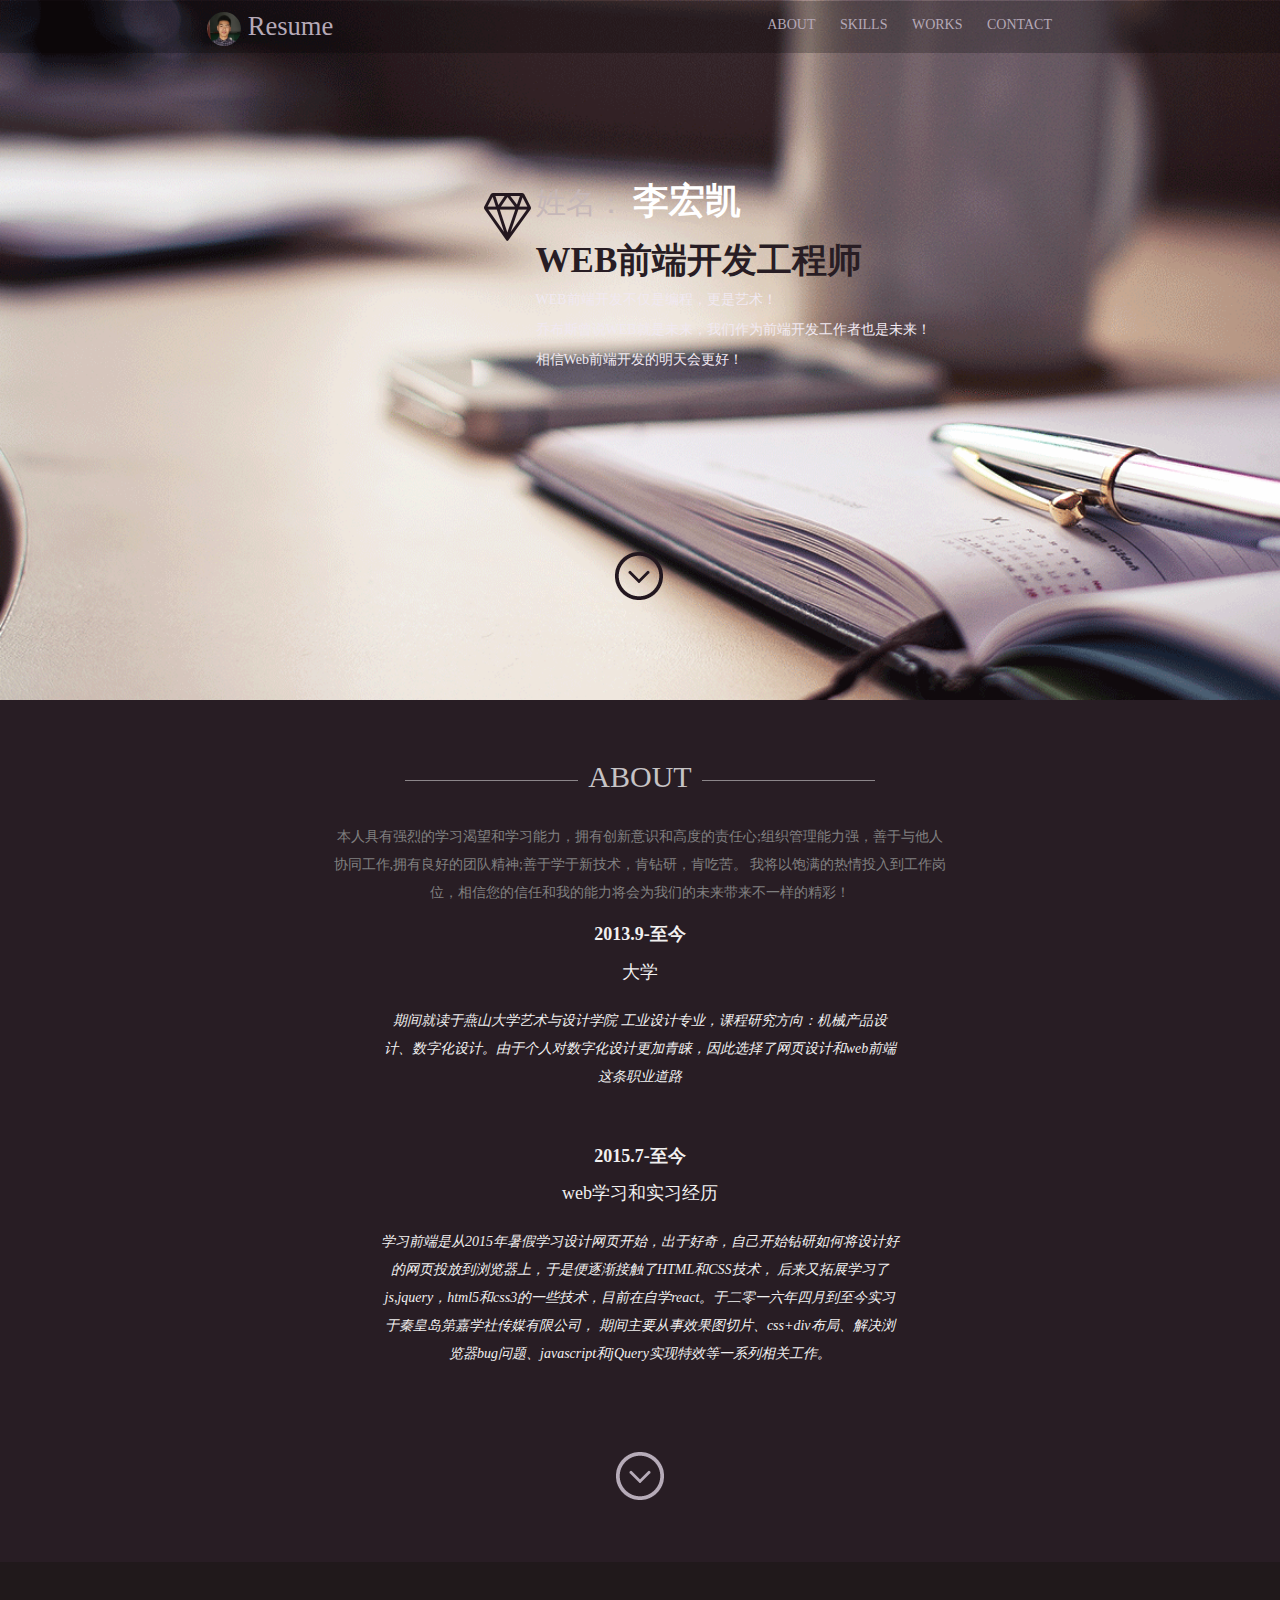
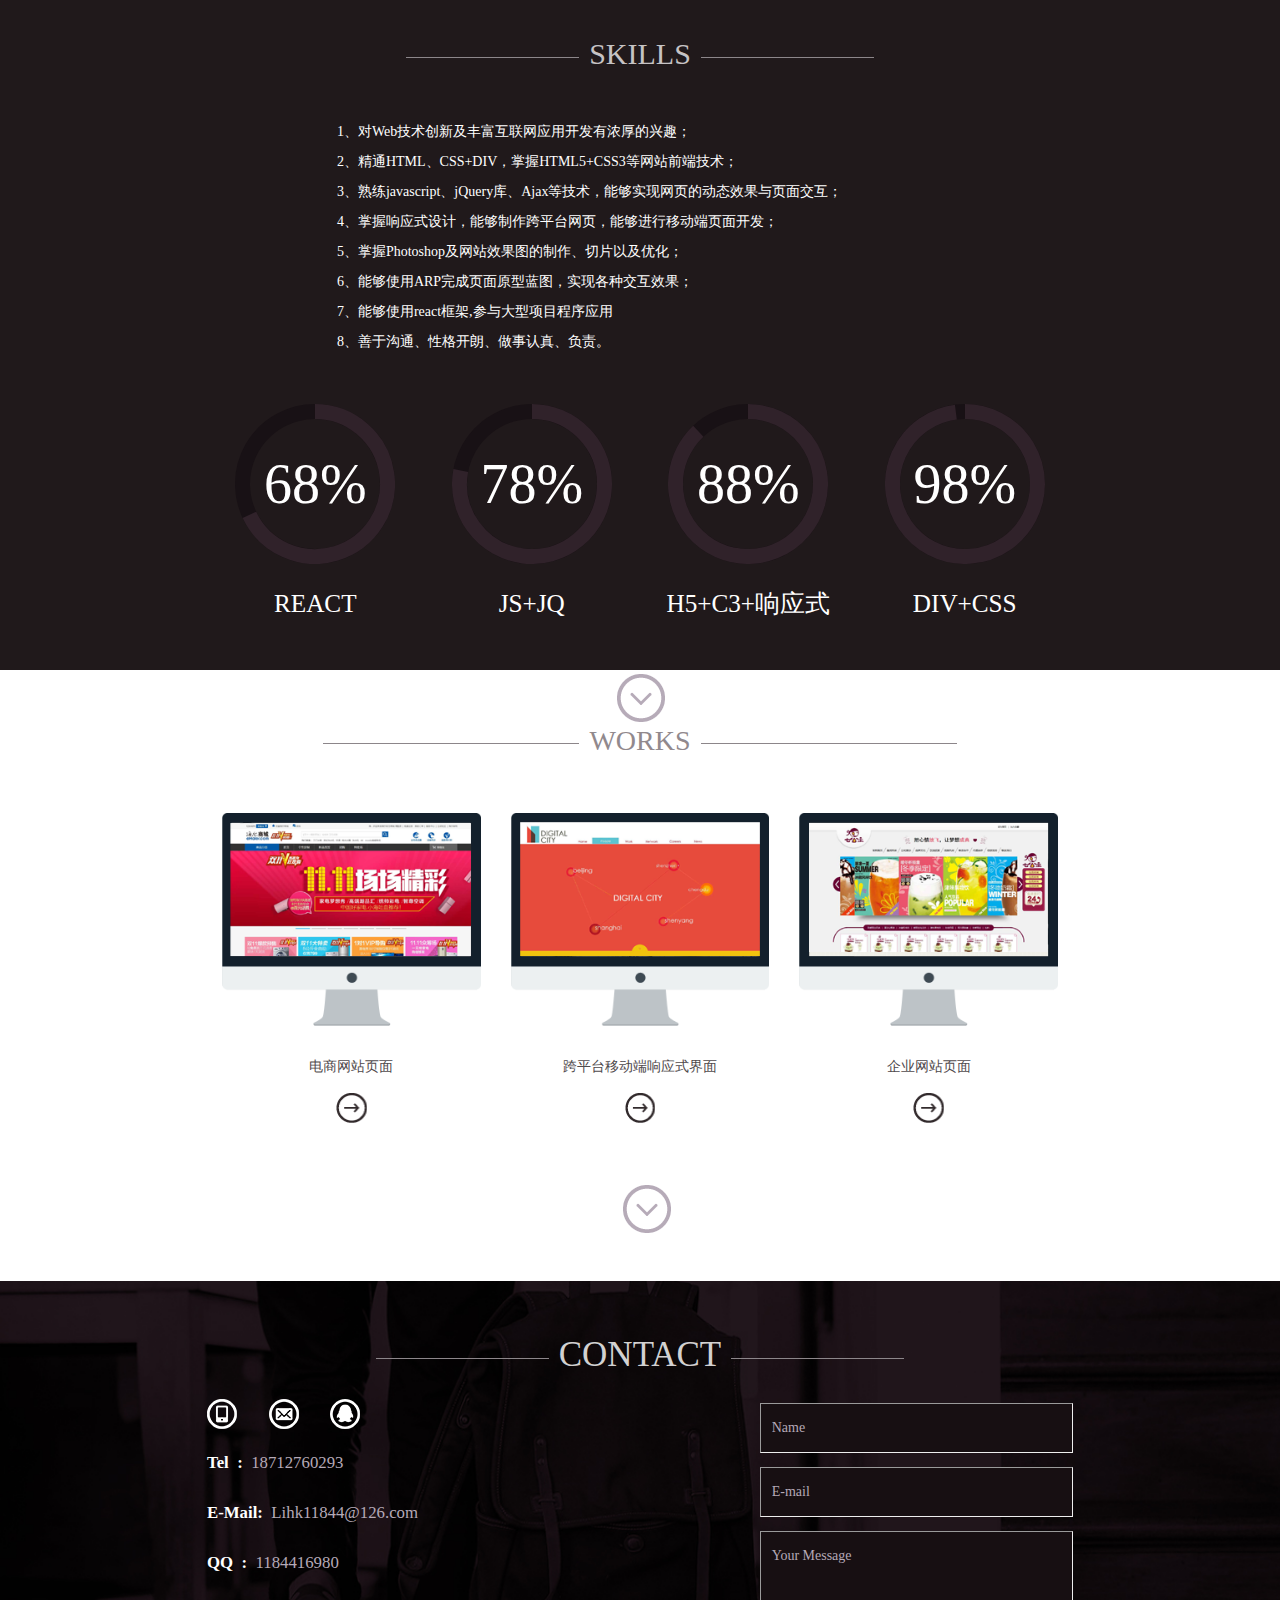
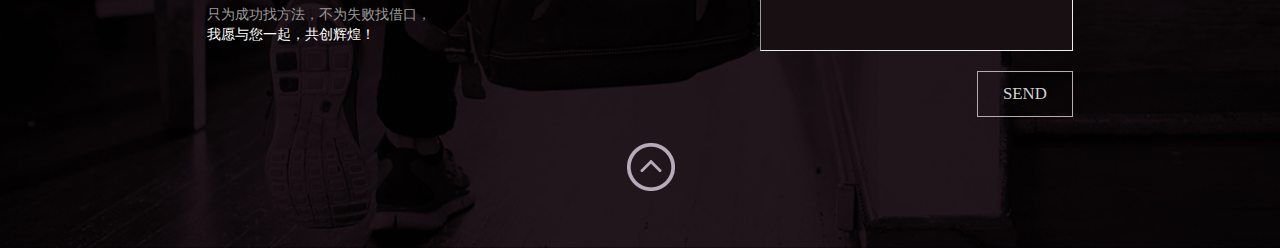
<file: index.html>
<!DOCTYPE html>
<html>
<head>
<meta http-equiv="Content-Type" content="text/html; charset=utf-8">
	<title>李宏凯</title>
	<script src="./js/jquery.min.js"> </script>
	<link href="./css/bootstrap.css" rel='stylesheet' type='text/css' />
	<link href="./css/style.css" rel="stylesheet" type="text/css" media="all" />
	<meta name="viewport" content="width=device-width, initial-scale=1">
	<script type="application/x-javascript"> addEventListener("load", function() { setTimeout(hideURLbar, 0); }, false); function hideURLbar(){ window.scrollTo(0,1); } </script>

		<script type="text/javascript" src="./js/move-top.js"></script>
		<script type="text/javascript" src="./js/easing.js"></script>
		<script type="text/javascript">
			jQuery(document).ready(function($) {
				$(".scroll").click(function(event){
					event.preventDefault();
					$('html,body').animate({scrollTop:$(this.hash).offset().top},1000);
				});
			});
		</script>

</head>
<body>

 <div id="top-top" class="headerbg">

	   <div class="header">

			  <div class="container">
				   <div class="logo">
						<a href="#"><img src="images/photo.png" style="width:34px; height:34px;border-radius:17px"/> Resume</a>
				   </div>

				  <div class="nav">
					 <ul>
						 <li><a class="scroll" href="#about">ABOUT</a></li>
						 <li><a class="scroll" href="#skills">SKILLS</a></li>
						 <li><a class="scroll" href="#port">WORKS</a></li>
						 <li><a class="scroll" href="#contact">CONTACT</a></li>
					 </ul>
				 </div>

					<div class="clear"></div>
			  </div>

	   </div>




	   <div class="banner">
	      <div class="container">
		     <div class="banner-info">
			      <div class="bannerlogo">
					  <img src="./images/diamond.png">
			      </div>
			      <div class="bannerhead">
				      <h2>姓名： <span> 李宏凯</span></h2>
				      <h3>WEB前端开发工程师</h3>
				      <p>WEB前端开发不仅是编程，更是艺术！</p>
                      <p>乔布斯曾说WEB就是未来，我们作为前端开发工作者也是未来！</p>
                      <p>相信Web前端开发的明天会更好！</p>
					  <a class="downarrow scroll" href="#about"><span> </span></a>
			      </div>
			 </div>
			 <div class="clear"></div>
		  </div>
	  </div>

 </div>

 <div class="content">

	   <div id="about" class="about">
		 <div class="container">
			   <div class="header-section text-center">
				  <h2><span> </span>ABOUT<span> </span></h2>
				  </div>
				 <span><p>本人具有强烈的学习渴望和学习能力，拥有创新意识和高度的责任心;组织管理能力强，善于与他人协同工作,拥有良好的团队精神;善于学于新技术，肯钻研，肯吃苦。
					 我将以饱满的热情投入到工作岗位，相信您的信任和我的能力将会为我们的未来带来不一样的精彩！</p></span>

			  <div class="years">
				<h4><b>2013.9-至今</b></h4>
				 <span><h4>大学</h4></span>
				 <p><i>期间就读于燕山大学艺术与设计学院 工业设计专业，课程研究方向：机械产品设计、数字化设计。由于个人对数字化设计更加青睐，因此选择了网页设计和web前端这条职业道路</i></p>
			  </div>

			   <div class="years">
				 <h4><b>2015.7-至今</b></h4>
				 <span><h4>web学习和实习经历</h4></span>
				 <div class="labs">
					 <p><i>学习前端是从2015年暑假学习设计网页开始，出于好奇，自己开始钻研如何将设计好的网页投放到浏览器上，于是便逐渐接触了HTML和CSS技术，
						 后来又拓展学习了js,jquery，html5和css3的一些技术，目前在自学react。于二零一六年四月到至今实习于秦皇岛第嘉学社传媒有限公司，
						 期间主要从事效果图切片、css+div布局、解决浏览器bug问题、javascript和jQuery实现特效等一系列相关工作。</i></p>
			     </div>
			  </div>
				 <a class="arrow scroll" href="#skills"><span> </span></a>
		  </div>
	  </div>

	  <div id="skills" class="skills">
	  <div class="container">
	     <div class="skills-grids">
			  <div class="skill-section text-center">
				  <h2><span> </span>SKILLS<span> </span></h2>
			  </div>
					  <div class="services_grids">
						  <div id="canvas">

                          <div class="skill_txt">
                         		<p>1、对Web技术创新及丰富互联网应用开发有浓厚的兴趣；</p>
                          		<p>2、精通HTML、CSS+DIV，掌握HTML5+CSS3等网站前端技术；</p>
                                <p>3、熟练javascript、jQuery库、Ajax等技术，能够实现网页的动态效果与页面交互；</p>
                                <p>4、掌握响应式设计，能够制作跨平台网页，能够进行移动端页面开发；</p>
																<p>5、掌握Photoshop及网站效果图的制作、切片以及优化；</p>
                                <p>6、能够使用ARP完成页面原型蓝图，实现各种交互效果；</p>
																<p>7、能够使用react框架,参与大型项目程序应用</p>
                                <p>8、善于沟通、性格开朗、做事认真、负责。</p>
                          </div>



								<div class="skill-grids text-center">
										<div class="col-md-3">
											<div class="skill-grid">
												<div class="circle" id="circles-1"></div>
												 <h3>REACT</h3>
											 </div>
										</div>
										<div class="col-md-3">
											<div class="skill-grid">
												<div class="circle" id="circles-2"></div>
												 <h3>JS+JQ</h3>
											 </div>
										</div>
										<div class="col-md-3">
											<div class="skill-grid">
												<div class="circle" id="circles-3"></div>
												 <h3>H5+C3+响应式</h3>
											 </div>
										</div>
										<div class="col-md-3">
											<div class="skill-grid">
												<div class="circle" id="circles-4"></div>
												 <h3>DIV+CSS</h3>
											 </div>
										</div>
										<div class="clearfix"> </div>
								  </div>
						   </div>
					  </div>

					 <script type="text/javascript" src="./js/circles.js"></script>
								 <script>
									var colors = [
											['#181115', '#30222A'], ['#181115', '#30222A'], ['#181115', '#30222A'], ['#181115', '#30222A']
										];
									for (var i = 1; i <= 5; i++) {
										var child = document.getElementById('circles-' + i),
											percentage = 50 + (i * 10)+8;

										Circles.create({
											id:         child.id,
											percentage: percentage,
											radius:     80,
											width:      15,
											number:   	percentage,
											text:       '%',
											colors:     colors[i - 1]
										});
									}

					</script>


			 </div>
		 </div>
		   <a class="down scroll" href="#port"><span> </span></a>
	  </div>
	  </div>

		 <div id="port" class="Portfolio">
			  <div class="Portfolio-section text-center">
			      <h2><span> </span>WORKS<span> </span></h2>
			  </div>
			  <div class="container">
				  <div class="portfolio-grids">
					  <div class="portfolio-grid col-md-4">
						 <a href="works/电子商务网站/index.html" target="_blank"><img src="./images/monitr1.png"></a>
						  <p>电商网站页面</p>
						  <a class="rightarrow" href="#"><span> </span></a>
					  </div>
					  <div class="portfolio-grid col-md-4">
						  <a href="works/微信H5-凡客/index.html" target="_blank"><img src="./images/monitr3.png"></a>
						  <p>跨平台移动端响应式界面</p>
						  <a class="rightarrow" href="#"><span> </span></a>
					  </div>
						<div class="portfolio-grid col-md-4">
							<a href="works/企业网站/index.html" target="_blank"><img src="./images/monitr2.png"></a>
							<p>企业网站页面</p>
							<a class="rightarrow" href="#"><span> </span></a>
						</div>
					  <div class="clear"> </div>
				  </div>
				  <a class="portdown scroll" href="#contact"><span> </span></a>

			  </div>
		 </div>
  </div>

  <div  id="contact" class="footer">
      <div class="container">

		   <div class="contact-section text-center">
			  <h2><span> </span>CONTACT<span> </span></h2>
		  </div>
		 <div class="row">

			 <div class="col-md-6">
				  <div class="footer-left">
						<div class="social-icons">
						   <a href="#"><img src="./images/phone.png"></a>
						   <a href="#"><img src="./images/email.png"></a>
						   <a href="#"><img src="./images/qq.png"></a>
					   </div>
					   <p><span>Tel&nbsp;&nbsp;:&nbsp;&nbsp;</span>18712760293</p>
                       <p><span>E-Mail:</span>&nbsp;&nbsp;Lihk11844@126.com</p>
                       <p><span>QQ&nbsp;&nbsp;:</span>&nbsp;&nbsp;1184416980</p>
				  </div>
				  <p class="copy-right">只为成功找方法，不为失败找借口，<br><a>我愿与您一起，共创辉煌！ </a></p>
			 </div>

			  <div class="col-md-6">
				  <div class="footer-right">
				 <div class="form">
				 <form>
					 <input type="text" class="text" value="Name" onfocus="this.value = '';" onblur="if (this.value == '') {this.value = 'Name';}">
					 <input type="text" class="text" value="E-mail" onfocus="this.value = '';" onblur="if (this.value == '') {this.value = 'E-mail';}">
					 <textarea rows="2" cols="70" onfocus="if(this.value == 'Your Message') this.value='';" onblur="if(this.value == '') this.value='Your Message';" >Your Message</textarea>
					 <div class="clear"> </div>
					 <input type="submit" value="SEND">
				 </form>
				 </div>
				  </div>
				  <div class="clear"></div>

			  </div>
		 </div>
	 </div>
	 <a class="up scroll" href="#top-top"><span> </span></a>

 </div>
 <div id="toTop">Top</div>

 <script type="text/javascript">
	$(function(){

		$(window).scroll(function(){
			var scrollTop = $(window).scrollTop();
			var winHeight = $(window).height();

			//nav
			if(scrollTop >-1){
				$(".header").css({
					top:$(this).scrollTop()
				})
			}else{
				$(".header").css({

				})
			}

	 // totop
			if(scrollTop > 600){
				$("#toTop").css({
					top:$(this).scrollTop() + winHeight - 80
				}).show()
			}else{
				$("#toTop").hide();
			}




		})

			$("#toTop").click(function(){
				$("html,body").animate({
					scrollTop:0
				},600)
			})




	})



</script>
	<script type="text/javascript">
		$(function(){



		})
	</script>
 </body>
 </html>
</file>
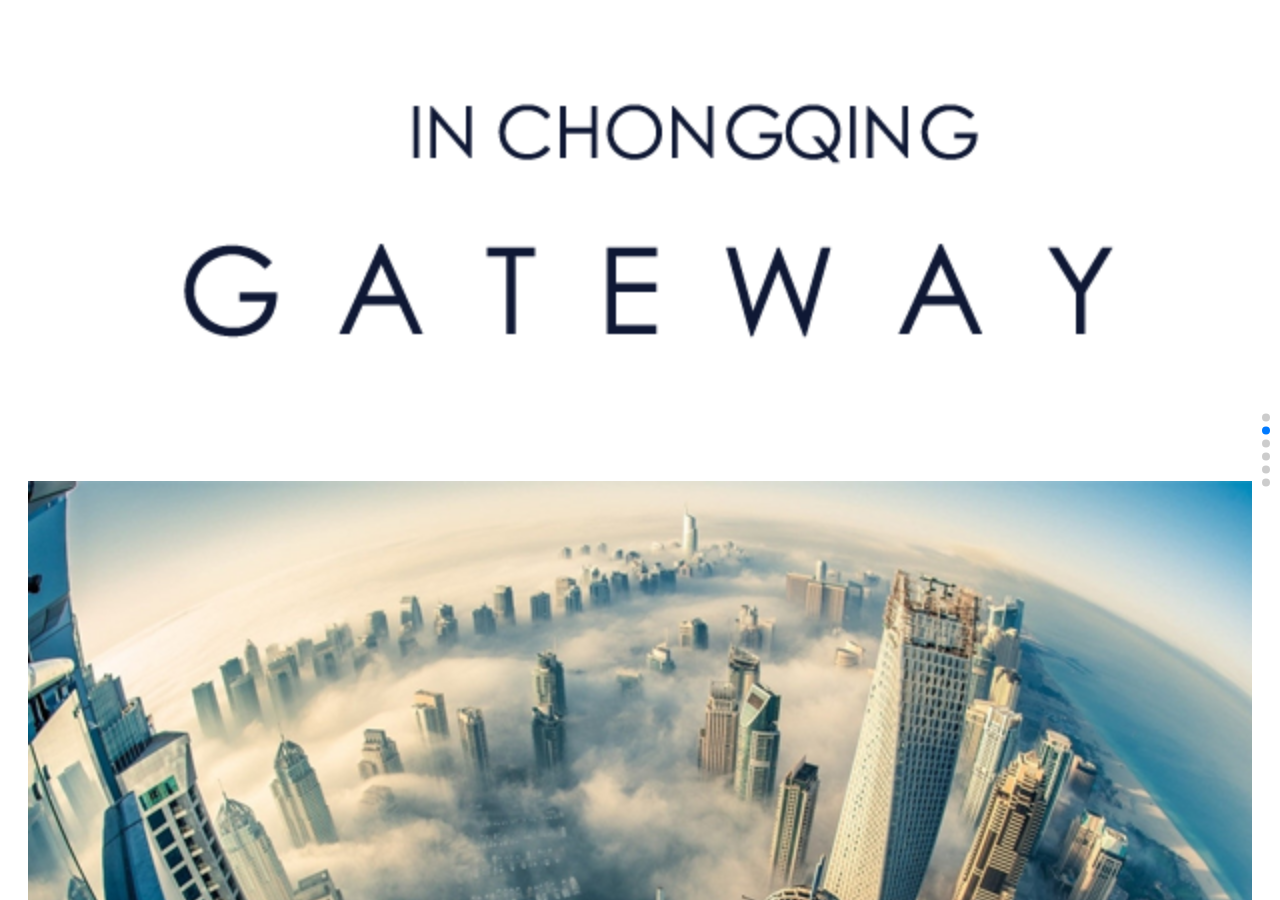
<file: works/微信H5-凡客/index.html>
<!DOCTYPE html>
<html lang="en">
<head>
	<meta charset="UTF-8">
	<title>Document</title>
	<meta name="viewport" content="width=device-width, initial-scale=1.0, maximum-scale=1.0, user-scalable=0">
	 <script text="javascript" src="js/fontsize.js"></script>
	 <link rel="stylesheet" type="text/css" href="css/style.css">
	 <link rel="stylesheet" type="text/css" href="css/swiper-3.3.1.min.css">
	 <link rel="stylesheet" type="text/css" href="css/animate.min.css">
	 <link rel="stylesheet" href="css/animate.min.css">
</head>
<body>
	<div class="swiper-container">
	    <div class="swiper-wrapper">

	        <div class="swiper-slide page1">
	        	<div class="page1-title1 ani" swiper-animate-effect="fadeInDown" swiper-animate-duration="1.5s" swiper-animate-delay="0.3s"></div>
	        	<div class="page1-title2 ani" swiper-animate-effect="fadeInUp" swiper-animate-duration="1.5s" swiper-animate-delay="0.4s"></div>
	        </div>

	        <div class="swiper-slide page2">
	        	<div class="page2-title1 ani" swiper-animate-effect="fadeInDown" swiper-animate-duration="1.5s" swiper-animate-delay="0.1s"><img src="images/page2_img1.png" alt=""></div>
	        	<div class="page2-main ani" swiper-animate-effect="fadeIn" swiper-animate-duration="6s" swiper-animate-delay="0.3s"><img src="images/page2_main-img.png" alt=""></div>
	        	<div class="page2-title3 ani" swiper-animate-effect="fadeInUp" swiper-animate-duration="1.5s" swiper-animate-delay="0.1s">
	        		<p>总部:东城区广渠门内大街47号</p>
	        		<p>Welcome to VANCL</p>
	        	</div>

	        </div>
	        <div class="swiper-slide page3">
	        	<div class="page3-title1 ani"  swiper-animate-effect="fadeIn" swiper-animate-duration="2s" swiper-animate-delay="0.1s"></div>
	        	<div class="page3-title2 ani" swiper-animate-effect="fadeInUp" swiper-animate-duration="2.2s" swiper-animate-delay="0.3s">
	        		<p>VANCL（凡客成品）,</p>
	        		<p>由卓越网创始人陈年创办于2007年</p>
	        	</div>
	        </div>
	        <div class="swiper-slide page4">
	        	<div class="page4-title1">
	        		<div class="topimg img1 ani" swiper-animate-effect="fadeInDown" swiper-animate-duration="0.8s" swiper-animate-delay="0.1s"></div>
	        		<div class="topimg img2 ani" swiper-animate-effect="fadeInDown" swiper-animate-duration="0.8s" swiper-animate-delay="0.4s"></div>
	        		<div class="topimg img3 ani" swiper-animate-effect="fadeInDown" swiper-animate-duration="0.8s" swiper-animate-delay="0.8s"></div>
	        	</div>
	        	<div class="page4-title2 ani"  swiper-animate-effect="fadeInUp" swiper-animate-duration="0.5s" swiper-animate-delay="1.0s">

	        		<p class="p1">[凡客电子商务公司]</p>
	        		<p class="p2">IN ELECTRIC COMMERCE</p>
	        		<p class="p3">凡客诚品 (VANCL) ,互联网快时尚品牌。</p>
	        	</div>
	        </div>
	        <div class="swiper-slide page5">
	        	<div class="page5-title1">
	        		<div class="city ani" swiper-animate-effect="fadeInDown" swiper-animate-duration="1.0s" swiper-animate-delay="0.1s"></div>
	        	</div>
	        	<div class="page5-title2 ani" swiper-animate-effect="fadeInUp" swiper-animate-duration="1.0s" swiper-animate-delay="0.5s">
	        		<p class="p1">VANCL品牌理念的核心价值。</p>
	        		<p class="p2">-坚守真诚待客之道，</p>
	        		<p class="p3">以提供高性价比产品为己任。</p>
	        		<p class="p4">-任何时候不掩饰自己的问题，</p>
	        		<p class="p5">坦诚面对、勇敢担当。</p>
	        	</div>
	        </div>
	        <div class="swiper-slide page6">
	        	<div class="page6-img1 ani"  swiper-animate-effect="fadeInLeft" swiper-animate-duration="0.5s" swiper-animate-delay="0.3s"></div>
	        	<div class="page6-img2 ani" swiper-animate-effect="fadeInDown" swiper-animate-duration="0.5s" swiper-animate-delay="0.3s"></div>
	        	<div class="page6-img3 ani"  swiper-animate-effect="fadeInRight" swiper-animate-duration="0.5s" swiper-animate-delay="0.3s"></div>

	        	 <div class="page6-title2 ani" swiper-animate-effect="fadeInUp" swiper-animate-duration="0.7s" swiper-animate-delay="0.3s">
	        		<p>如果您对VANCL的产品有任何疑问，或对我们的服务有任何意见或建议，欢迎您直接与我们联络，我们将竭诚为您服务。</p>
	        		<p>欢迎加入我们，凡客有你更精彩！</p>
	        		<p class="p3">--陈年</p>
	        	</div>
	        </div>
	    </div>
	    <!-- 如果需要分页器 -->
	    <div class="swiper-pagination"></div>

</div>

	<script type="text/javascript" src="js/zepto.min.js"></script>
    <script type="text/javascript" src="js/touch-0.2.14.min.js"></script>
    <script type="text/javascript" src="js/swiper-3.3.1.jquery.min.js"></script>
    <script type="text/javascript" src="js/swiper.animate1.0.2.min.js"></script>
    <script>

    	$(document).ready(function(){
    		var mySwiper = new Swiper ('.swiper-container', {
			    direction: 'vertical',
			    initialSlide :1,


			    // 如果需要分页器
			    pagination: '.swiper-pagination',

    		//-------动画部分----------
    		onInit: function(swiper){ //Swiper2.x的初始化是onFirstInit
			    swiperAnimateCache(swiper); //隐藏动画元素
			    swiperAnimate(swiper); //初始化完成开始动画
			  },
			  onSlideChangeEnd: function(swiper){
			    swiperAnimate(swiper); //每个slide切换结束时也运行当前slide动画
			  }
			 //---------------------
			});
    	})

    </script>
</body>
</html>
</file>
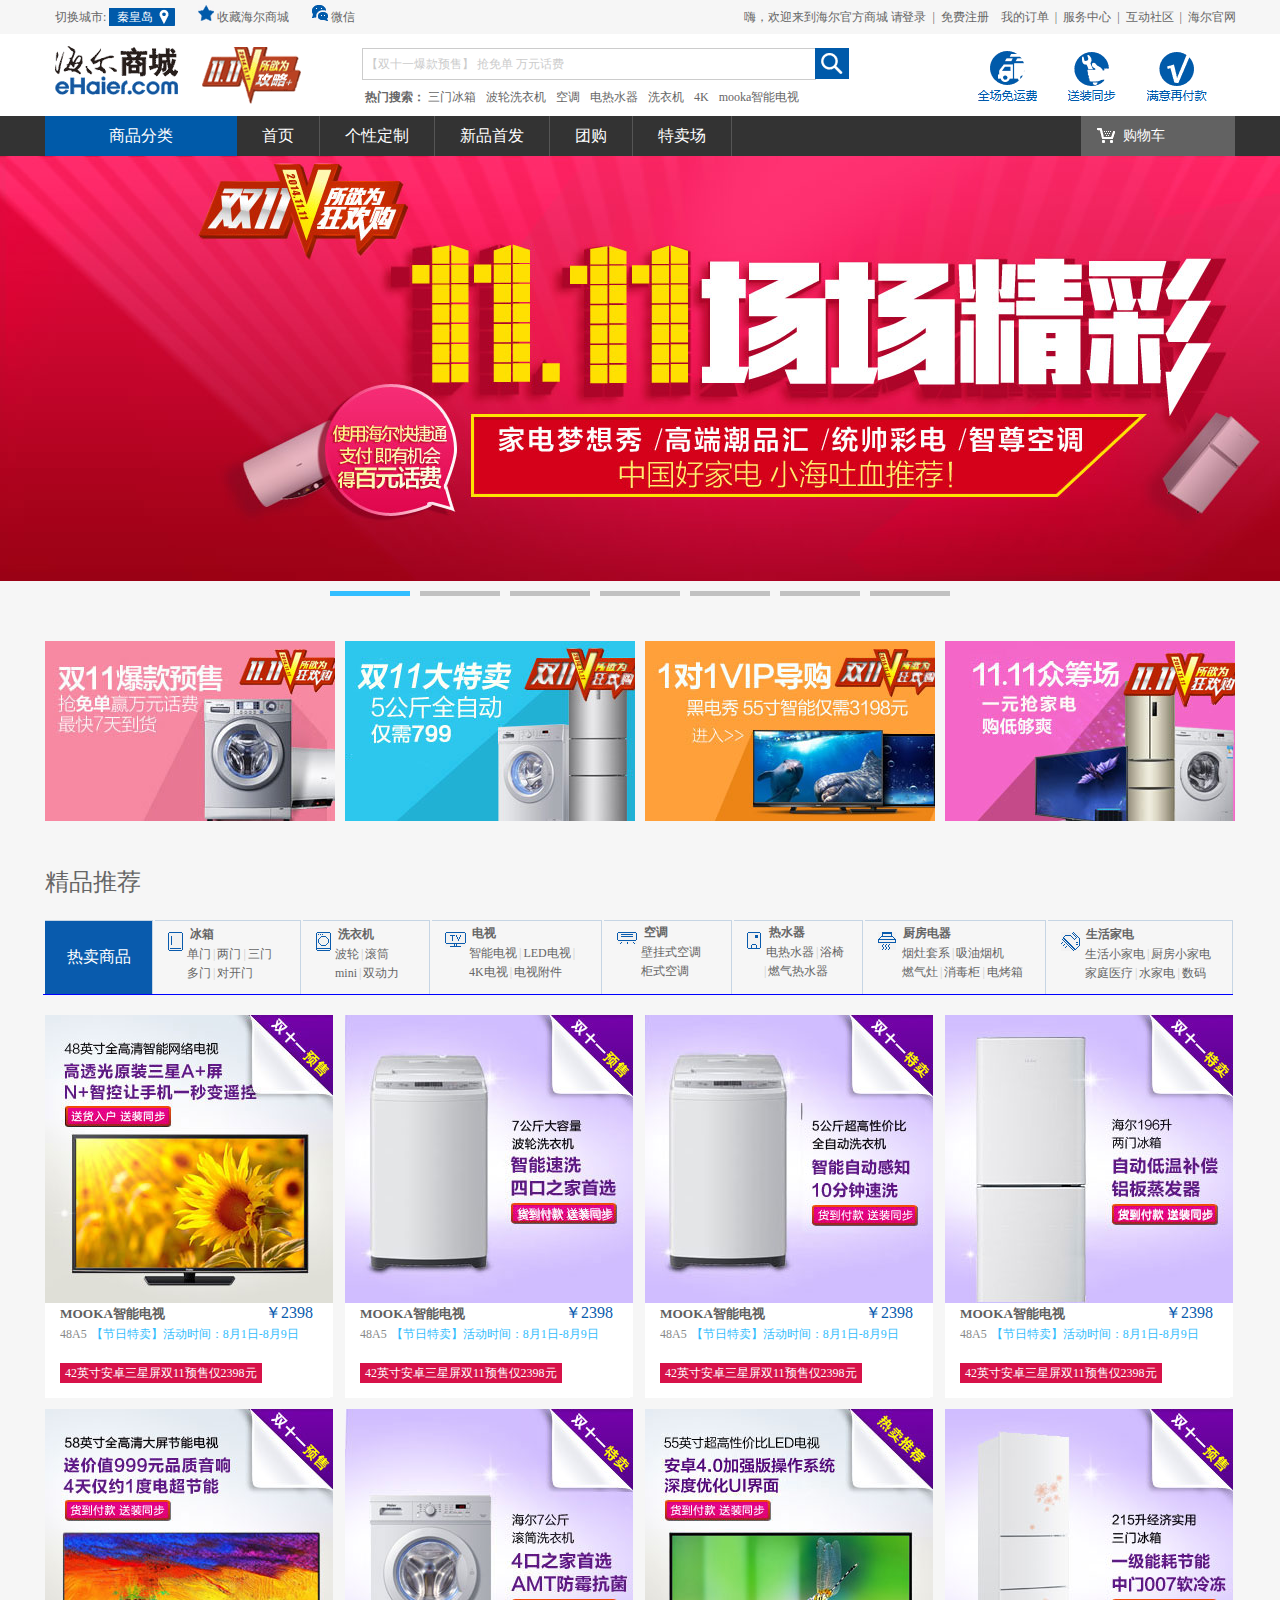
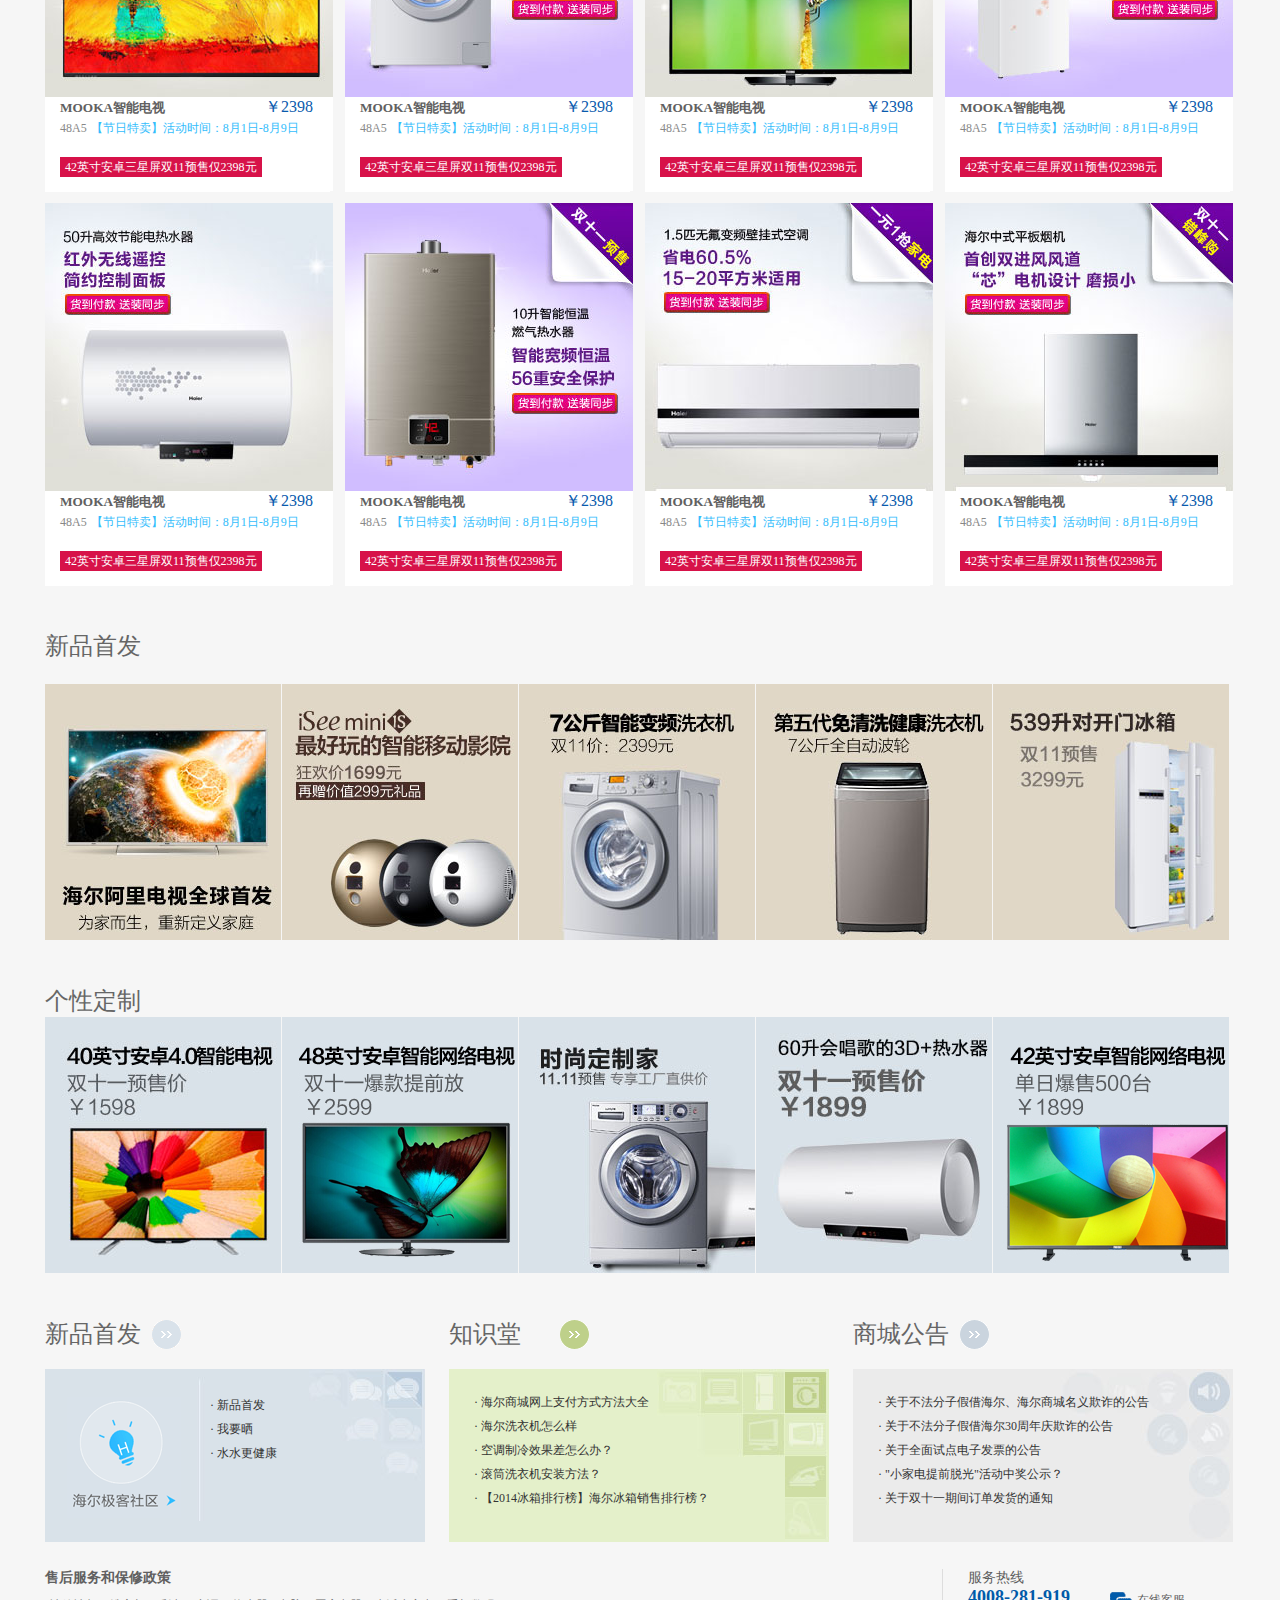
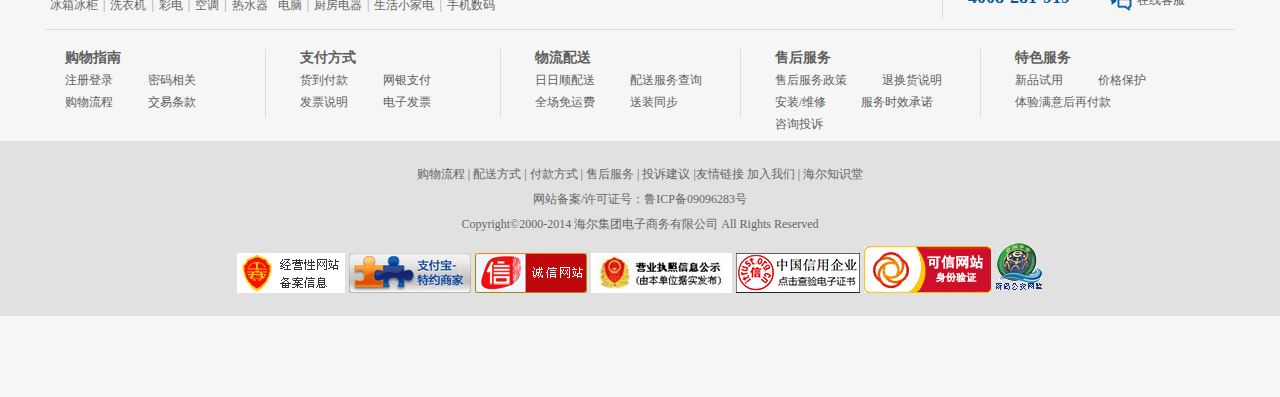
<file: works/电子商务网站/index.html>
<!DOCTYPE html PUBLIC "-//W3C//DTD XHTML 1.0 Transitional//EN" "http://www.w3.org/TR/xhtml1/DTD/xhtml1-transitional.dtd">
<html xmlns="http://www.w3.org/1999/xhtml">
<head>
<meta http-equiv="Content-Type" content="text/html; charset=utf-8" />
<title>无标题文档</title>
<link href="styles/index.css" rel="stylesheet" type="text/css" />
<script type="text/javascript" src="scripts/jquery-1.11.1.js"></script>
<script type="text/javascript" src="scripts/index.js"></script>
</head>

<body>
<div id="wrapper">
<!--<img id="guanggao" src="pic/index/header/top1.png" />-->
<div id="header">
	<div class="header_top">
        	<a class="qiehuan">切换城市:&nbsp;</a><a class="dingwei">秦皇岛</a>
			<a class="shoucang" href="#" > <img  src="pic/index/header/应用中~1_03.gif" />&nbsp;收藏海尔商城</a>
			<a class="weixin" href="#" > <img src="pic/index/header/应用中~1_06.gif" />&nbsp;微信</a>

			<p class="hai2">
        		<a href="login.html">登录</a>|<a href="#">免费注册</a><a href="#">我的订单</a>|<a href="#">服务中心</a>|<a href="#">互动社区</a>|<a href="#">海尔官网</a>
			</p>
            <a class="hai1">嗨，欢迎来到海尔官方商城 请</a>
	</div>
    <div class="header_bottom">
    	<div class="header_bottom_content">
    		<div class="header_bottom_content_left">
    			<a href="#"><img class="logo1" src="pic/index/header/base_01.gif" /></a>
            	<img class="logo2" src="pic/index/header/11slogan.gif" />
        	</div>

        	<div class="header_bottom_content_center">
       			<input type="text" value=" 【双十一爆款预售】 抢免单 万元话费" />
                <div class="xialaliebiao">
                	<ul>
                    	<li><a class="lefttext" href="#">三门冰箱</a><a class="righttext" href="#">约11个商品</a></li>
                        <li><a class="lefttext" href="#">MOOKA48寸智能电视</a><a class="righttext" href="#">约1个商品</a></li>
                        <li><a class="lefttext" href="#">洗衣机</a><a class="righttext" href="#">约73个商品</a></li>
                        <li><a class="lefttext" href="#">海尔冰箱 BCD-216SDN</a><a class="righttext" href="#">约1个商品</a></li>
                        <li><a class="lefttext" href="#">三门冰箱 BCD-206LST</a><a class="righttext" href="#">约1个商品</a></li>
                        <li><a class="lefttext" href="#">电热水器</a><a class="righttext" href="#">约1个商品</a></li>
                        <li><a class="lefttext" href="#">变频 空调 KFR-35GW/05GJC23A-DS套机</a><a class="righttext" href="#">约32个商品</a></li>
                        <li><a class="lefttext" href="#">柜式空调</a><a class="righttext" href="#">约1个商品</a></li>
                        <li><a class="lefttext" href="#">三门冰箱</a><a class="righttext" href="#">约1个商品</a></li>
                        <li><a class="lefttext" href="#">统帅彩电 TS40M</a><a class="righttext" href="#">约7个商品</a></li>
                    </ul>


                </div>
       			<a href="#"><img class="searchlogo" src="pic/index/header/base_32.gif" /></a>
       			<div class="searchtext">
                	<h4>热门搜索：</h4>
        			<a href="#">三门冰箱</a><a href="#">波轮洗衣机</a><a href="#">空调</a><a href="#">电热水器</a><a href="#">洗衣机</a><a href="#">4K</a><a href="#">mooka智能电视</a>
       			</div>
			</div>

       		 <div class="header_bottom_content_right">
				<a href="#"><img src="pic/index/header/应用中~1_15.gif" /></a>
       			<a href="#"><img src="pic/index/header/应用中~1_18.gif" /></a>
       			<a href="#"><img src="pic/index/header/应用中~1_20.gif" /></a>
			</div>
        </div>
	</div>
</div>
<div id="nav">
	<div class="nav_content">
    	<ul>
        	<li class="nav1">商品分类</li>
            <li class="nav2">首页</li>
            <li class="nav3">个性定制</li>
            <li class="nav4">新品首发</li>
            <li class="nav5">团购</li>
            <li class="nav6">特卖场</li>
        </ul>
        <div class="nav7">
			<img class="nav7pic" src="pic/index/nave/base_12.gif" />
            <a>购物车</a>
        </div>
        <img  class="gouwuche" src="pic/index/nave/无标题.png" />

        <!-------------------------------------------------------->

    </div>
</div>

<div id="banner">
	<a href="#"><img class="bannerpic" src="pic/index/banner/1.jpg"/></a>
   	<div class="bannerlink">
    	<ul>
           	<li value="1"></li>
            <li value="2"></li>
            <li value="3"></li>
        	<li value="4"></li>
            <li value="5"></li>
            <li value="6"></li>
            <li value="7"></li>
    	</ul>
    </div>
</div>

<div id="content">
	<div class="content_top">
    	<ul>
        	<a href="#"><li class="pic1"><img src="pic/index/content/content_top/1.jpg" /></li></a>
            <a href="#"><li class="pic2"><img src="pic/index/content/content_top/2.jpg" /></li></a>
            <a href="#"><li class="pic3"><img src="pic/index/content/content_top/3.jpg" /></li></a>
            <a href="#"><li class="pic4"><img src="pic/index/content/content_top/4.jpg" /></li></a>
        </ul>
    </div>
<!--------------------------------------------------------------------------------->
	<div class="jingpintuijian">
        <h2>精品推荐</h2>
            <ul class="jingpintuijian_nav">
                <li class="jingpin1">热卖商品</li>
                <li class="jingpin2">
                    <img class="jingpinlogo" src="pic/index/content/精品推荐/images/1.gif"/>
                    <a class="leibie"  href="#"><h4>冰箱</h4></a>
                    <p class="mingcheng">
                        <a href="#">单门</a>|<a href="#">两门</a>|<a href="#">三门</a><br /><a href="#">多门</a>|<a href="#">对开门</a>
                    </p>
                </li>
                <li class="jingpin3">
                    <img class="jingpinlogo" src="pic/index/content/精品推荐/images/2.gif"/>
                    <a class="leibie"  href="#"><h4>洗衣机</h4></a>
                   <p class="mingcheng"> <a href="#">波轮</a>|<a href="#">滚筒</a><br /><a href="#">mini</a>|<a href="#">双动力</a></p>
                </li>
                <li class="jingpin4">
                    <img class="jingpinlogo" src="pic/index/content/精品推荐/images/3.gif"/>
                    <a class="leibie"  href="#"><h4>电视</h4></a>
                   <p class="mingcheng"> <a href="#">智能电视</a>|<a href="#">LED电视</a>|<br /><a href="#">4K电视</a>|<a href="#">电视附件</a></p>
                </li>
                <li class="jingpin5">
                    <img class="jingpinlogo" src="pic/index/content/精品推荐/images/4.gif"/>
                    <a class="leibie"  href="#"><h4>空调</h4></a>
                  <p class="mingcheng">  <a href="#">壁挂式空调</a><br /><a href="#">柜式空调</a></p>
                </li>
                <li class="jingpin6">
                    <img class="jingpinlogo" src="pic/index/content/精品推荐/images/5.gif"/>
                    <a class="leibie"  href="#"><h4>热水器</h4></a>
                   <p class="mingcheng"> <a href="#">电热水器</a>|<a href="#">浴椅</a><br />|<a href="#">燃气热水器</a></p>
                </li>
                <li class="jingpin7">
                    <img class="jingpinlogo" src="pic/index/content/精品推荐/images/6.gif"/>
                    <a class="leibie"  href="#"><h4>厨房电器</h4></a>
                  <p class="mingcheng">  <a href="#">烟灶套系</a>|<a href="#">吸油烟机</a><br /><a href="#">燃气灶</a>|<a href="#">消毒柜</a>|<a href="#">电烤箱</a></p>
                </li>
                <li class="jingpin8">
                    <img class="jingpinlogo" src="pic/index/content/精品推荐/images/7.gif"/>
                    <a class="leibie"  href="#"><h4>生活家电</h4></a>
                   <p class="mingcheng"> <a href="#">生活小家电</a>|<a href="#">厨房小家电</a><br /><a href="#">家庭医疗</a>|<a href="#">水家电</a>|<a href="#">数码</a></p>
                </li>
            </ul>
            		<!---------------------------------------------------------------------------------------->
        <div class="jingpinpicbox">
            <ul class="jingpinpic">
                <li class="picbox1">
                    <a  href="#"><img src="pic/index/content/精品推荐/1.jpg" /></a>
                    <div class="jingpintext">
                        <a class="text1" href="#"><h5>MOOKA智能电视</h5></a>
                        <a class="text2">￥2398</a>
                        <a class="text3" href="#">48A5</a>
                        <a class="text4" href="#">【节日特卖】活动时间：8月1日-8月9日</a>
                    </div>
                    <div class="redbox">
                        <a href="#" class="redtext">42英寸安卓三星屏双11预售仅2398元</a>
                    </div>
                </li>
                <li class="picbox2">
                    <a  href="#"><img src="pic/index/content/精品推荐/2.jpg" /></a>
                    <div class="jingpintext">
                        <a class="text1" href="#"><h5>MOOKA智能电视</h5></a>
                        <a class="text2">￥2398</a>
                        <a class="text3" href="#">48A5</a>
                        <a class="text4" href="#">【节日特卖】活动时间：8月1日-8月9日</a>
                    </div>
                    <div class="redbox">
                        <a href="#" class="redtext">42英寸安卓三星屏双11预售仅2398元</a>
                    </div>
                </li>
                <li class="picbox3">
                    <a  href="#"><img src="pic/index/content/精品推荐/3.jpg" /></a>
                    <div class="jingpintext">
                        <a class="text1" href="#"><h5>MOOKA智能电视</h5></a>
                        <a class="text2">￥2398</a>
                        <a class="text3" href="#">48A5</a>
                        <a class="text4" href="#">【节日特卖】活动时间：8月1日-8月9日</a>
                    </div>
                    <div class="redbox">
                        <a  href="#"class="redtext">42英寸安卓三星屏双11预售仅2398元</a>
                    </div>
                </li>
                <li class="picbox4">
                    <a  href="#"><img src="pic/index/content/精品推荐/4.jpg" /></a>
                    <div class="jingpintext">
                        <a class="text1" href="#"><h5>MOOKA智能电视</h5></a>
                        <a class="text2">￥2398</a>
                        <a class="text3" href="#">48A5</a>
                        <a class="text4" href="#">【节日特卖】活动时间：8月1日-8月9日</a>
                    </div>
                    <div class="redbox">
                        <a href="#" class="redtext">42英寸安卓三星屏双11预售仅2398元</a>
                    </div>
                </li>
            </ul>
        </div>
        <div class="jingpinpicbox">
            <ul class="jingpinpic">
                <li class="picbox1">
                    <a  href="#"><img src="pic/index/content/精品推荐/5.jpg" /></a>
                    <div class="jingpintext">
                        <a class="text1" href="#"><h5>MOOKA智能电视</h5></a>
                        <a class="text2">￥2398</a>
                        <a class="text3" href="#">48A5</a>
                        <a class="text4" href="#">【节日特卖】活动时间：8月1日-8月9日</a>
                    </div>
                    <div class="redbox">
                        <a href="#" class="redtext">42英寸安卓三星屏双11预售仅2398元</a>
                    </div>
                </li>
                <li class="picbox2">
                    <a  href="#"><img src="pic/index/content/精品推荐/6.jpg" /></a>
                    <div class="jingpintext">
                        <a class="text1" href="#"><h5>MOOKA智能电视</h5></a>
                        <a class="text2">￥2398</a>
                        <a class="text3" href="#">48A5</a>
                        <a class="text4" href="#">【节日特卖】活动时间：8月1日-8月9日</a>
                    </div>
                    <div class="redbox">
                        <a  href="#"class="redtext">42英寸安卓三星屏双11预售仅2398元</a>
                    </div>
                </li>
                <li class="picbox3">
                   <a  href="#"> <img src="pic/index/content/精品推荐/7.jpg" /></a>
                    <div class="jingpintext">
                        <a class="text1" href="#"><h5>MOOKA智能电视</h5></a>
                        <a class="text2">￥2398</a>
                        <a class="text3" href="#">48A5</a>
                        <a class="text4" href="#">【节日特卖】活动时间：8月1日-8月9日</a>
                    </div>
                    <div class="redbox">
                        <a  href="#"class="redtext">42英寸安卓三星屏双11预售仅2398元</a>
                    </div>
                </li>
                <li class="picbox4">
                    <a  href="#"><img src="pic/index/content/精品推荐/8.jpg" /></a>
                    <div class="jingpintext">
                        <a class="text1" href="#"><h5>MOOKA智能电视</h5></a>
                        <a class="text2">￥2398</a>
                        <a class="text3" href="#">48A5</a>
                        <a class="text4" href="#">【节日特卖】活动时间：8月1日-8月9日</a>
                    </div>
                    <div class="redbox">
                        <a  href="#"class="redtext">42英寸安卓三星屏双11预售仅2398元</a>
                    </div>
                </li>
            </ul>
        </div>
        <div class="jingpinpicbox">
            <ul class="jingpinpic">
                <li class="picbox1">
                    <a  href="#"><img src="pic/index/content/精品推荐/9.jpg" /></a>
                    <div class="jingpintext">
                        <a class="text1" href="#"><h5>MOOKA智能电视</h5></a>
                        <a class="text2">￥2398</a>
                        <a class="text3" href="#">48A5</a>
                        <a class="text4" href="#">【节日特卖】活动时间：8月1日-8月9日</a>
                    </div>
                    <div class="redbox">
                        <a href="#"class="redtext">42英寸安卓三星屏双11预售仅2398元</a>
                    </div>
                </li>
                <li class="picbox2">
                    <a  href="#"><img src="pic/index/content/精品推荐/10.jpg" /></a>
                    <div class="jingpintext">
                        <a class="text1" href="#"><h5>MOOKA智能电视</h5></a>
                        <a class="text2">￥2398</a>
                        <a class="text3" href="#">48A5</a>
                        <a class="text4" href="#">【节日特卖】活动时间：8月1日-8月9日</a>
                    </div>
                    <div class="redbox">
                        <a  href="#"class="redtext">42英寸安卓三星屏双11预售仅2398元</a>
                    </div>
                </li>
                <li class="picbox3">
                    <a  href="#"><img src="pic/index/content/精品推荐/11.jpg" /></a>
                    <div class="jingpintext">
                        <a class="text1" href="#"><h5>MOOKA智能电视</h5></a>
                        <a class="text2">￥2398</a>
                        <a class="text3" href="#">48A5</a>
                        <a class="text4" href="#">【节日特卖】活动时间：8月1日-8月9日</a>
                    </div>
                    <div class="redbox">
                        <a  href="#"class="redtext">42英寸安卓三星屏双11预售仅2398元</a>
                    </div>
                </li>
                <li class="picbox4">
                   <a  href="#"> <img src="pic/index/content/精品推荐/12.jpg" /></a></a>
                    <div class="jingpintext">
                        <a class="text1" href="#"><h5>MOOKA智能电视</h5></a>
                        <a class="text2">￥2398</a>
                        <a class="text3" href="#">48A5</a>
                        <a class="text4" href="#">【节日特卖】活动时间：8月1日-8月9日</a>
                    </div>
                    <div class="redbox">
                        <a  href="#"class="redtext">42英寸安卓三星屏双11预售仅2398元</a>
                    </div>
                </li>
            </ul>
        </div>
    </div>
        <!--------------------------------------------------------------------------------------->
   <div class="clear"></div>
	<div class="xinpinshoufa">
    	 <h2>新品首发</h2>
         	<ul>
        		 <a href="#"><li> <img src="pic/index/content/新品首发/1.jpg" /> </li></a>
                 <a href="#"><li> <img src="pic/index/content/新品首发/2.jpg" /> </li></a>
                 <a href="#"><li> <img src="pic/index/content/新品首发/3.jpg" /> </li></a>
                 <a href="#"><li> <img src="pic/index/content/新品首发/4.jpg" /> </li></a>
                 <a href="#"><li> <img src="pic/index/content/新品首发/5.jpg" /> </li></a>
            </ul>
    </div>
            <!--------------------------------------------------------------------------------------->
   <div class="clear"></div>
   <div class="gexingdingzhi">
    	 <h2>个性定制</h2>
         	<ul>
				<a href="#"><li> <img src="pic/index/content/个性定制/1.jpg" /> </li></a>
				<a href="#"><li> <img src="pic/index/content/个性定制/2.jpg" /> </li></a>
                <a href="#"><li> <img src="pic/index/content/个性定制/3.jpg" /> </li></a>
                <a href="#"><li> <img src="pic/index/content/个性定制/4.jpg" /> </li></a>
                <a href="#"><li> <img src="pic/index/content/个性定制/5.jpg" /> </li></a>
           </ul>
    </div>

</div>
<div class="clear"></div>

<div id="service">
	<ul class="servicebox">
    	<li class="service_content">
       		<a class="a_h2" href="#"><h2>新品首发</h2><a>
           <a href="#"> <img class="service_content_btn" src="pic/index/Service/1.gif" /><a>
        	<img class="service_content_bg" src="pic/index/Service/22.jpg" />
        	<a href="#"><img class="service_content_bg_link" src="pic/index/Service/21.png" /></a>
            <ul class="service_content_text1">
            	<li><a href="#" >· 新品首发</a ></li>
                <li><a href="#">· 我要晒</a></li>
                <li><a href="#">· 水水更健康</a></li>
            </ul>
        </li>

 		 <li class="service_content">
       		<a class="a_h2" href="#"><h2>知识堂</h2><a><a href="#" >
            <img class="service_content_btn" src="pic/index/Service/2.gif" /><a>
        	<img class="service_content_bg" src="pic/index/Service/23.jpg" />
            <ul class="service_content_text2">
            	<li><a href="#">· 海尔商城网上支付方式方法大全</a></li>
                <li><a href="#">· 海尔洗衣机怎么样</a></li>
                <li><a href="#">· 空调制冷效果差怎么办？</a></li>
                <li><a href="#">· 滚筒洗衣机安装方法？</a></li>
                <li><a href="#">· 【2014冰箱排行榜】海尔冰箱销售排行榜？</a></li>
            </ul>
        </li>
        <li class="service_content">
       		<a  class="a_h2" href="#"><h2>商城公告</h2><a>
            <a href="#"> <img class="service_content_btn" src="pic/index/Service/3.gif" /><a>
        	<img class="service_content_bg" src="pic/index/Service/24.jpg" />
            <ul class="service_content_text3">
            	<li><a href="#">· 关于不法分子假借海尔、海尔商城名义欺诈的公告</a></li>
                <li><a href="#">· 关于不法分子假借海尔30周年庆欺诈的公告</a></li>
                <li><a href="#">· 关于全面试点电子发票的公告</a></li>
                <li><a href="#">· "小家电提前脱光"活动中奖公示？</a></li>
                <li><a href="#">· 关于双十一期间订单发货的通知</a></li>
            </ul>
        </li>




    </ul>




</div>

<div class="clear"></div>

<div id="footer">
	<div class="footertop">
    	<div class="footertop_left">
    		<h4>售后服务和保修政策</h4>
            <div class="footertop_left_a">
            	<a href="#">冰箱冰柜</a>|<a href="#">洗衣机</a>|<a href="#">彩电</a>|<a href="#">空调</a>|<a href="#">热水器</a><a href="#">电脑</a>|<a href="#">厨房电器</a>|<a href="#">生活小家电</a>|<a href="#">手机数码</a>
            </div>

        </div>
        <div class="footertop_right">
    		<a class="fuwu">服务热线</a><br />
            <a class="rexian">4008-281-919</a>
            <a href="#">
     			<img class="zaixian" src="pic/index/footer/base_25.gif" /><a href="#" class="kefu">在线客服</a>
            </a >
        </div>
    </div>

	<div class="footercenter">
    	<ul >
        	<li class="footercenter1">
            	<a href="#"><h4>购物指南</h4></a>
                <p class="footercenter_a"><a href="#">注册登录</a><a href="#">密码相关</a></p>
                <p class="footercenter_a"><a href="#">购物流程</a><a href="#">交易条款</a></p>
            </li>
            <li class="footercenter2">
            	<a href="#"><h4>支付方式</h4></a>
                <p class="footercenter_a"><a href="#">货到付款</a><a href="#">网银支付</a></p>
                <p class="footercenter_a"><a href="#">发票说明</a><a href="#">电子发票</a></p>
            </li>
            <li class="footercenter3">
            	<a href="#"><h4>物流配送</h4></a>
                <p class="footercenter_a"><a href="#">日日顺配送</a><a href="#">配送服务查询</a></p>
                <p class="footercenter_a"><a href="#">全场免运费</a><a href="#">送装同步</a></p>
            </li>
            <li class="footercenter4">
            	<a href="#"><h4>售后服务</h4></a>
                <p class="footercenter_a"><a href="#">售后服务政策</a><a href="#">退换货说明</a></p>
                <p class="footercenter_a"><a href="#">安装/维修</a><a href="#">服务时效承诺</a></p>
                <p class="footercenter_a"><a href="#">咨询投诉</a></p>
            </li>
            <li class="footercenter5">
            	<a href="#"><h4>特色服务</h4></a>
                <p class="footercenter_a"><a href="#">新品试用</a><a href="#">价格保护</a></p>
                <p class="footercenter_a"><a href="#">体验满意后再付款</a></p>
            </li>
        </ul>
    </div> <!--<div class="footercenter">-->
</div>

<div id="clear"></div>
<div id="footerbottom">
	<p>
    <a href="#">购物流程</a> | <a href="#">配送方式</a> | <a href="#">付款方式</a> | <a href="#">售后服务</a> | <a  href="#" >投诉建议</a> |<a  href="#">友情链接</a>  <a href="#">加入我们</a> | <a href="#">海尔知识堂</a>
	</p>

	<p >网站备案/许可证号：<a href="#" >鲁ICP备09096283号</a></p>

	<p >Copyright©2000-2014 海尔集团电子商务有限公司 All Rights Reserved</p>
	<div class="footerpic">
		<a  href="#"><img src="pic/index/footer/1.png"></a>
 		<a  href="#"><img src="pic/index/footer/2.png" ></a>
		<a  href="#"><img src="pic/index/footer/3.png"></a>
		<a  href="#"><img src="pic/index/footer/4.png"></a>
		<a  href="#"><img src="pic/index/footer/5.png"></a>
		<a  href="#"><img src="pic/index/footer/6.png"></a>
		<a  href="#"><img src="pic/index/footer/7.gif"></a>
	</div>
</div>

</div>
</body>
</html>
</file>
<file: css/style.css>
html, body {
	font-family:"微软雅黑", "宋体";
}
.clear {
	clear:both;
}
body a {
	transition:0.5s all;
	-webkit-transition:0.5s all;
	-o-transition:0.5s all;
	-ms-transition:0.5s all;
	-o-transition:0.5s all;
}
body input[type="text"], body input[type="submit"], body textarea, body input[type="button"] {
	-webkit-appearance:none;
}
#toTop {
	position:absolute;
	width:60px;
	color:#fff;
	line-height:35px;
	text-align:center;
	height:35px;
	background-color:rgba(147,121,194,0.24);
	right:30px;
	bottom:30px;
	border-radius:10px;

	cursor:pointer;
}
.headerbg {
	background: url(../images/bannerbg.png);
	min-height:700px;
	width:100%;
	background-size:cover;
	position:relative;
}
.header {
	position:absolute;
	top:0;
	width:100%;
	background:rgba(0, 0, 0, 0.24);
	z-index:99;
}
.container {
	width:70%;
}
.logo {
	float:left;
	margin:0.5em 0 0.5em 0em;
}
.logo a {
	color:#B5A9B7;
	font-size:1.9em;
}
.logo a:hover {
	color:#B5A9B7;
	text-decoration:none;
}
.nav {
	float:right;
}
.nav ul li {
	display:inline-block;
	margin:1em 1.5em 0 0;
}
.nav ul li a {
	color:#B5A9B7;
}
.nav ul li a:hover {
	color:gray;
	text-decoration:none;
}
.banner {
	position: absolute;
	width: 86%;
}
.banner-info {
	width: 70%;
	float: right;
}
.bannerlogo {
	float: left;
	margin-top: 0.8em;
}
.bannerhead {
	float:right;
}
.bannerhead h2 {
	color: #C5B7B8;
	margin:0;
	padding:0;
}
.bannerhead h2 span {
	color:#fff;
	font-weight:bolder;
	font-size:1.2em;
}
.bannerhead h3 {
	color:#281D24;
	font-weight:bolder;
	font-size:2.5em;
}
.bannerhead p {
	color:#F1E9F2;
}
a.downarrow span {
	height:48px;
	width:48px;
	background:url(../images/down.png);
	display:inline-block;
}
a.downarrow {
	display: block;
	position: absolute;
	top: 370px;
	left: 17%;
}
.bannerhead {
	position: relative;
	width: 90%;
}
.banner-info {
	position: relative;
	top: 182px;
	left: 11%;
}

.about {
	color:white;
	text-align:center;
	background:#281D24;
}
.header-section h2 {
	color: #C6C3C5;
	font-weight: 300;
	margin-top: 2.5em;
	margin: 0;
	padding: 2em 0 1em 0;
}
.header-section span {
	background: #8C868A;
	height:1px;
	width:20%;
	display:inline-block;
	vertical-align:middle;
}
.header-section span:nth-child(1) {
 margin-right:10px;
}
.header-section span:nth-child(2) {
 margin-left:10px;
}
.about span p {
	color: gray;
	line-height: 2em;
	margin-bottom: 4em;
	width: 71%;
	margin: 0 auto;
}
.years {
	margin-bottom:4em;
	color:#F1F0F0;
}
.years p {
	padding-top:1em;
	line-height:2em;
	width: 45%;
	margin:0 auto;
}
.labs p {
	width: 50%;
	margin: 0 auto;
}
.years h4, .years span h4 {
	margin-top:1em;
}
.arrow span {
	height:48px;
	width:48px;
	background:url(../images/bwn.png);
	display:inline-block;
}
a.arrow {
	margin:2em 0 4em 0;
	display:inline-block;
}

.skills {
	min-height:600px;
	background:#20191B;
	position:relative;
}
.skill-section h2 {
	color:#C6C3C5;
	font-weight:300;
	margin-top:2.5em;
}
.skill-section span {
	background: #8C868A;
	height:1px;
	width:20%;
	display:inline-block;
	vertical-align:middle;
}
.skill-section span:nth-child(1) {
 margin-right:10px;
}
.skill-section span:nth-child(2) {
 margin-left:10px;
}
.skill-grids {
	padding:3em 0;
}
.skill-grid h3 {
	color:#FFF;
	font-size:1.8em;
}
.circle {
	color:#FFF;
}
#canvas {
	position:relative;
}
.down span {
	height:48px;
	width:48px;
	background:url(../images/bwn.png);
	display:inline-block;
}
a.down {
	padding:0.3em 0 0 2em;
	display:inline-block;
	position: absolute;
	left:46%;
}

.Portfolio {
	min-height:600px;
	background:#ffffff;
	text-align:center;
}
.skill_txt {
	width:70%;
	margin:0 auto;
	padding-top:3em;
}
.skill_txt p {
	color:#FFF;
}
.Portfolio-section h2 {
	color:#91898D;
	font-size:2em;
	padding:2em 0 1em;
	margin: 0;
}
.Portfolio-section span {
	background:#8C868A;
	height:1px;
	width:20%;
	display:inline-block;
	vertical-align:middle;
}
.Portfolio-section span:nth-child(1) {
 margin-right:10px;
}
.Portfolio-section span:nth-child(2) {
 margin-left:10px;
}
.portfolio-grids {
	padding-top:2em;
}
.portfolio-grid {
	display:inline-block;
}
.portfolio-grid p {
	margin:3em 1em 0 1em;
	color:#504A4C;
	line-height:25px;
}
.portfolio-grid img {
	width:100%;
}
a.rightarrow span {
	height:30px;
	width:30.5px;
	background:url(../images/rightarw.png);
	display:inline-block;
}
a.rightarrow {
	margin-top:1em;
	display:inline-block;
}
.portdown span {
	height:48px;
	width:48px;
	background:url(../images/bwn.png);
	display:inline-block;
}
a.portdown {
	margin:4em 0 3em 1em;
	display:inline-block;
}

.footer {
	background: url(../images/footerbg.jpg);
	position: relative;
	min-height: 567px;
	background-size: cover;
	position:relative;
}
.contact-section h2 {
	color:#D2D1D1;
	font-weight:300;
	font-size:2.5em;
	padding-top:1em;
}
.contact-section span {
	background: #8C868A;
	height:1px;
	width:20%;
	display:inline-block;
	vertical-align:middle;
}
.contact-section span:nth-child(1) {
 margin-right:10px;
}
.contact-section span:nth-child(2) {
 margin-left:10px;
}
.footer-left {
	margin-top:1em;
}
.social-icons {
}
.social-icons a img {
	margin-right:2em;
}
.social-icons a img:hover {
	opacity:0.8;
}
.footer-left p {
	color:#B5A9B7;
	width:80%;
	margin:1em 0 0 0em;
	line-height:2em;
	font-size:1.2em;
}
.footer-left p span {
	font-weight:bold;
	color:#FFF;
}
.footer-right {
	text-align: right;
	margin-top: 1.3em;
}
.footer-right input[type="text"], .footer-right textarea {
	background:#170F12;
	color:#B5A9B7;
	padding: 1em 0.8em;
	width:75%;
	margin-bottom:1em;
	outline:none;
	border: solid 1.5px;
	border-color:#9A9A9A #EEEEEE #EEEEEE #9A9A9A;
}
.footer-right textarea {
	min-height:120px;
	resize:none;
}
.footer-right textarea {
	color:#B5A9B7;
}
.footer-right input[type="submit"] {
	text-align:center;
	float:right;
	color:#D2D1D1;
	font-size:1.2em;
	outline:none;
	padding:0.6em 1.5em;
	border:1px solid #B8ABAB;
	background:none;
	transition:0.5s all;
	-webkit-transition:0.5s all;
	-moz-transition:0.5s all;
	-ms-transition:0.5s all;
	-o-transition:0.5s all;
}
.footer-right input[type="submit"]:hover {
	border-color:#FFF;
	color:#FFF;
}
.up {
	position:absolute;
	bottom: 9%;
	left: 49%;
}
.up span {
	height:48px;
	width:48px;
	background:url(../images/up.png);
	margin-top:2em;
	display:inline-block;
}

p.copy-right {
	margin-top:1em;
	color:#999;
	font-size:1em;
	padding:0.8em 0;
	text-align:left;
}
p.copy-right a {
	color:#FFF;
	text-decoration:none;
}

@media (max-width:1280px) {
 .years p {
 width: 60%;
}
 .portfolio-grid p {
 margin: 2em 0em 0 0em;
}
 .footer-left p {
 width: 90%;
}
}
@media (max-width:1024px) {
 .container {
 width:80%;
}
 .years p {
 width: 80%;
}
 .portfolio-grid p {
 margin: 2em 0em 0 0em;
}
 .footer-left p {
 width: 90%;
}
 .banner-info {
 width: 80%;
}
 .footer-right input[type="text"], .footer-right textarea {
 width: 87%;
}
 .headerbg {
 min-height: 591px;
}
 .banner-info {
 top: 110px;
}
 a.downarrow {
 top: 341px;
 left: 23%;
}
 .years {
 margin-bottom: 2em;
}
 .header-section h2 {
 padding: 1.2em 0 0.8em 0;
}
}
@media (max-width:768px) {
 .container {
 width:80%;
}
 .years p {
 width: 80%;
}
 .portfolio-grid p {
 margin: 2em 0em 0 0em;
}
 .footer-left p {
 width: 90%;
}
 .banner-info {
 width: 80%;
}
 .footer-right input[type="text"], .footer-right textarea {
 width: 100%;
}
 .headerbg {
 min-height:500px;
}
 .banner-info {
 top: 112px;
 width: 100%;
 left: 2%;
}
 a.downarrow {
 top: 241px;
 left: 32%;
}
 .years {
 margin-bottom: 2em;
}
 .header-section h2 {
 padding: 1.2em 0 0.8em 0;
}
 .bannerhead {
 width: 84%;
}
 .banner {
 width: 100%;
}
 .years h4, .years span h4 {
 margin: 0.5em 0 0 0;
}
 .skill-grid {
 padding: 1.5em 0;
}
 .skill-grids {
 padding: 1em 0;
}
 a.down {
 padding: 0;
 position: absolute;
 left: 47%;
}
 .skills {
 padding: 0 0 5em 0;
}
 .skill-section h2 {
 margin-top: 1.5em;
}
 a.arrow {
 margin: 1em 0 2em 0;
}
 .portfolio-grids {
 padding-top: 1em;
}
 .portfolio-grid {
 padding: 0 0 2em 0;
}
 a.portdown {
 margin: 2em 0 2em 0em;
}
 .contact-section h2 {
 padding-top: 0.5em;
}
 .footer {
 padding: 0 0 10em;
}
}
@media (max-width:640px) {
 .container {
 width:80%;
}
 .years p {
 width: 100%;
}
 .portfolio-grid p {
 margin: 2em 0em 0 0em;
}
 .footer-left p {
 width: 90%;
}
 .banner-info {
 width: 80%;
}
 .footer-right input[type="text"], .footer-right textarea {
 width: 100%;
}
 .headerbg {
 min-height:500px;
}
 .banner-info {
 top: 112px;
 width: 100%;
 left: 2%;
}
 a.downarrow {
 top: 241px;
 left: 32%;
}
 .years {
 margin-bottom: 2em;
}
 .header-section h2 {
 padding: 1.2em 0 0.8em 0;
}
 .bannerhead {
 width: 84%;
}
 .banner {
 width: 100%;
}
 .years h4, .years span h4 {
 margin: 0.5em 0 0 0;
}
 .skill-grid {
 padding: 1.5em 0;
}
 .skill-grids {
 padding: 1em 0;
}
 a.down {
 padding: 0;
 position: absolute;
 left: 47%;
}
 .skills {
 padding: 0 0 5em 0;
}
 .skill-section h2 {
 margin-top: 1.5em;
}
 a.arrow {
 margin: 1em 0 2em 0;
}
 .portfolio-grids {
 padding-top: 1em;
}
 .portfolio-grid {
 padding: 0 0 2em 0;
}
 a.portdown {
 margin: 2em 0 2em 0em;
}
 .contact-section h2 {
 padding-top: 0.5em;
}
 .footer {
 padding: 0 0 10em;
}
 .about span p {
 margin-bottom: 2em;
}
 .nav ul {
 margin:0;
 padding:0;
}
 .nav ul li {
 margin: 1.2em 0.5em;
}
 .logo {
 margin: 0.3em 0 0.5em 0em;
}
 .bannerhead h3 {
 font-size: 2em;
 margin: 0.3em 0 0.3em;
}
}
@media (max-width:480px) {
 .container {
 width:90%;
}
 .years p {
 width: 100%;
 line-height: 1.6em;
 padding: 0.5em 0 0 0;
}
 .portfolio-grid p {
 margin: 2em 0em 0 0em;
}
 .footer-left p {
 width: 100%;
 margin: 0.8em 0 0 0;
}
 .banner-info {
 width: 80%;
}
 .footer-right input[type="text"], .footer-right textarea {
 width: 100%;
}
 .headerbg {
 min-height: 457px;
}
 .banner-info {
 top: 36px;
 width: 100%;
 left: 0%;
 text-align: center;
}
 a.downarrow {
 top: 201px;
 left: 42%;
}
 .years {
 margin-bottom: 2em;
}
 .header-section h2 {
 padding: 0.8em 0 0.5em 0;
 line-height:1.5em;
}
 .bannerhead {
 width: 100%;
}
 .banner {
 width: 100%;
}
 .years h4, .years span h4 {
 margin: 0.5em 0 0 0;
}
 .skill-grid {
 padding: 1.5em 0;
}
 .skill-grids {
 padding: 1em 0;
}
 a.down {
 padding: 0;
 position: absolute;
 left: 45%;
}
 .skills {
 padding: 0 0 5em 0;
}
 .skill-section h2 {
 margin-top: 0.5em;
}
 a.arrow {
 margin: 1em 0 2em 0;
}
 .portfolio-grids {
 padding-top: 1em;
}
 .portfolio-grid {
 padding: 0 0 2em 0;
}
 a.portdown {
 margin: 1em 0 2em 0em;
}
 .contact-section h2 {
 padding-top: 0.5em;
}
 .footer {
 padding: 0 0 6em;
}
 .about span p {
 margin-bottom: 2em;
 width: 100%;
 line-height: 1.6em;
}
 .nav ul {
 margin:0;
 padding:0;
}
 .nav ul li {
 margin: 0.8em 0.5em;
}
 .logo {
 margin: 0.8em 0 0em 0em;
 float:none;
 text-align:center;
}
 .bannerhead h3 {
 font-size: 1.6em;
 margin: 0.3em 0 0.3em;
}
 .nav {
 float: none;
 text-align:center;
}
 .bannerlogo {
 float: none;
 margin-top: 0em;
 text-align: center;
}
 .skill-grid h3 {
 font-size: 1.5em;
}
 .up {
 bottom: 1%;
 left: 47%;
}
}
@media (max-width:320px) {
 .container {
 width:90%;
}
 .header div.container, .banner div.container {
 padding:0;
}
 .years p {
 width: 100%;
 line-height: 1.6em;
 padding: 0.5em 0 0 0;
}
 .portfolio-grid p {
 margin: 1.2em 0em 0 0em;
 line-height: 1.5em;
}
 .footer-left p {
 width: 100%;
 margin: 0.8em 0 0 0;
}
 .banner-info {
 width: 80%;
}
 .footer-right input[type="text"], .footer-right textarea {
 width: 100%;
 padding: 0.8em;
}
 .headerbg {
 min-height: 409px;
}
 .banner-info {
 top: 36px;
 width: 100%;
 left: 0%;
 text-align: center;
}
 a.downarrow {
 top: 171px;
 left: 42%;
}
 .years {
 margin-bottom: 1.5em;
}
 .header-section h2 {
 padding: 0.8em 0 0.5em 0;
 line-height:1.5em;
 font-size: 1.6em;
}
 .about div.container {
 padding:0;
}
 .bannerhead {
 width: 100%;
}
 .banner {
 width: 100%;
}
 .years h4, .years span h4 {
 margin: 0.5em 0 0 0;
}
 .skill-grid {
 padding: 1em 0;
}
 .skill-grids {
 padding: 1em 0;
}
 a.down {
 padding: 0;
 position: absolute;
 left: 45%;
}
 .skills {
 padding: 0 0 5em 0;
}
 .skill-section h2 {
 margin-top: 0.5em;
 font-size: 1.6em;
}
 a.arrow {
 margin: 1em 0 2em 0;
}
 .portfolio-grids {
 padding-top: 1em;
}
 .portfolio-grid {
 padding: 0 0 2em 0;
}
 a.portdown {
 margin: 1em 0 2em 0em;
}
 .contact-section h2 {
 padding-top: 0.5em;
 font-size: 1.6em;
}
 .footer {
 padding: 0 0 6em;
}
 .about span p {
 margin-bottom: 2em;
 width: 100%;
 line-height: 1.6em;
}
 .nav ul {
 margin:0;
 padding:0;
}
 .nav ul li {
 margin: 0.5em 0.2em;
}
 .logo {
 margin: 0.8em 0 0em 0em;
 float:none;
 text-align:center;
}
 .bannerhead h3 {
 font-size: 1.4em;
 margin: 0.3em 0 0.3em;
}
 .nav {
 float: none;
 text-align:center;
}
 .bannerlogo {
 float: none;
 margin-top: 0em;
 text-align: center;
}
 .skill-grid h3 {
 font-size: 1.5em;
}
 .up {
 bottom: 1%;
 left: 47%;
}
 .bannerhead h2 {
 font-size: 1.8em;
}
 .Portfolio-section h2 {
 font-size: 1.6em;
 padding: 1em 0 0.3em;
}
 .footer-right input[type="submit"] {
 float: none;
 width:100%
}
}
</file>
<file: works/微信H5-凡客/css/style.css>
html{font-size: 50px; }
body,ul,li,p{margin:0;padding:0;}
li{list-style: none;}
a{text-decoration: none;}


body,html{position:relative;
		height: 100%;
		width: 100%;
		overflow: hidden;
	font-family: '微软雅黑'}

.swiper-container{width: 100%;
				height: 100%;
				overflow: hidden;}

.swiper-slide{position: relative;
				height: 100%;
				width: 100%;
				overflow: hidden;}

.page1{background-color: #0d2b4c;}

.page1 .page1-title1{position: absolute;
					top:1.19rem;
					width:100%;
					height: 1.61rem;
					background-image: url(../images/page1-img1.png);
					-webkit-background-size: 100% 100%;
					background-size: 100% 100%;}

.page1 .page1-title2{position: absolute;
					top:5rem;
					width:100%;
					height: 1.53rem;
					background-image: url(../images/page1-img2.png);
					-webkit-background-size: 100% 100%;
					background-size: 100% 100%;}

.page2{background-color: #fff;}
.page2 .page2-title1 img{width:100%;
					height:2.17rem;}

.page2-main {width:100%;height: 3.7rem}

.page2-main img{display: block;width:6.12rem;height: 3.7rem;margin:0 auto;}

.page2 .page2-title3{width: 100%;
					height:1.46rem;}
.page2-title3 p{text-align: center;font-size: 0.3rem;line-height:0.5rem;}

.page2-title3 p:first-child{margin-top: 0.5rem}

.page3{background-color: #0d2b4c;}

.page3-title1{height: 6.87rem;width:100%;
				background-image: url(../images/page3_img1.png);
					-webkit-background-size: 100% 100%;
					background-size: 100% 100%;}

.page3-title2 {width: 100%;margin-top: 0.6rem}
.page3-title2 p{text-align: center;font-size: 0.26rem;line-height:0.34rem;color: #fff}


.page4{background-color: #fff;}
.page4-title1 {margin-top: 0.15rem;
				margin-left: 0.16rem;
				margin-right: 0.16rem;
				overflow: hidden}

.topimg{width:1.99rem;
		height: 4.66rem;
		display: block;
		-webkit-background-size: 100% 100%;
		background-size: 100% 100%;}

.img1{float: left;
	background-image: url(../images/page4_img1.png);}

.img2{float:left;
	margin-left: 0.06rem;
	background-image: url(../images/page4_img2.png);}

.img3{float:right;
	background-image: url(../images/page4_img3.png);}

.page4-title2 {text-align: center;position: absolute;top:5.43rem;width:100%;}

.page4-title2 .p1{font-size: 0.31rem;line-height: 0.49rem}

.page4-title2 .p2{font-size: 0.2rem;color:#453737;display: block;}

.page4-title2 .p3{font-size: 0.26rem;color:#0b2a4a;line-height: 0.59rem}

.page5-title1 .city{width: 6.12rem;
					height:4.61rem;
					background-image: url(../images/page5_03.png);
					-webkit-background-size: 100% 100%;
					background-size: 100% 100%;
					margin-top: 0.13rem;
					margin-left: 0.12rem;
					margin-right: 0.12rem}


.page5-title2 {margin-top: 0.44rem}
.page5-title2 p{line-height: 0.38rem;font-size: 0.21rem}
.page5-title2 .p1{font-size: 0.23rem;text-indent: 1.69rem}
.page5-title2 .p2{text-indent:1.81rem ;}
.page5-title2 .p3{text-indent:2.24rem ;}
.page5-title2 .p4{text-indent:1.94rem;}
.page5-title2 .p5{line-height: 0.5rem;text-indent: 2.29rem}

.page6-img1{width:3.13rem;
			height:4.71rem;
			position: absolute;
			top:0;
			left:0;
			background-image: url(../images/page6_01.png);
			-webkit-background-size: 100% 100%;
			background-size: 100% 100%;

			}

.page6-img2{width:6.4rem;
			height:3.55rem;
			position: absolute;
			top:0;
			left: 0;
			background-image: url(../images/page6_02.png);
			-webkit-background-size: 100% 100%;
			background-size: 100% 100%;

			}

.page6-img3{width:6.4rem;
			height:4.71rem;
			position: absolute;
			top:0;
			right: 0;
			background-image: url(../images/page6_03.png);
			-webkit-background-size: 100% 100%;
			background-size: 100% 100%;

			}
/*.page6{background-color: #0d2a4b;}*/
.page6-title2 {position:absolute;top:5.07rem;}
.page6-title2 p{font-size: 0.22rem;width:5.56rem;margin-left: 0.446rem;line-height: 0.38rem}
.page6-title2 .p3{text-indent: 4.31rem}
</file>
<file: works/电子商务网站/styles/index.css>
@charset "utf-8";
/* CSS Document */
*{ margin:0; padding:0; font-family:"微软雅黑", "宋体";}
body{ background-color:#F6F6F6; }
a{ text-decoration:none;}
.clear{ clear:both;}
#wrapper{ height:3597px; margin:0 auto 0 auto;}
#guanggao{width:1349px; height:80px; margin:0px auto; display:block;}
#header{height:116px; font-size:12px; color:#666;}
.header_top{ height:34px;}
.header_top a{color:#666;}
.header_top{width:1190px;margin:0 auto; line-height:34px;}
.qiehuan{margin-left:10px;}
.header_top .dingwei{background:url(../pic/index/header/base_17.gif) right;color:#fff; padding:2px 22px 2px 8px; height:25px;}
.shoucang{ margin-left:20px;}
.shoucang:hover{ color:#00F;}
.weixin{ margin-left:20px;}
.weixin:hover{ color:#00F;}
.hai2{ float:right; margin-right:-7px;}
.hai2 a{ margin:auto 6px;}
.hai2 a:hover{ color:#00F;}
.hai1{ float:right; margin-right:-7px;}

.header_bottom{background:#FFF;}
.header_bottom_content{ position:relative;width:1190px; height:82px;margin:0 auto 0 auto; }
.header_bottom_content .logo1{ float:left;height:49px; width:124px;margin-top:12px; margin-left:10px;}
.header_bottom_content .logo2{ display:block; float:left;height:60px; width:121px;margin:11px auto auto 12px;}
.header_bottom_content_center input{float:left; height:30px; width:452px;color:#cccccc; margin-left:50px; margin-top:14px; border:#cccccc 1px solid; font-size:12px;}
.searchlogo{ margin:14px 0 0 -1px;}
.searchtext a{color:#666;}
.searchtext a:hover{ color:#00F;}
.searchtext{ margin-top:10px;padding-left:320px; }
.searchtext h4{ display:inline;}
.searchtext a{ margin-right:10px; }

.header_bottom_content_right{ float:right; margin-top:-70px;}
.header_bottom_content_right img{  margin:15px 28px auto auto;}

.xialaliebiao{ z-index:99; display:none; background:#FFF;width:451px; border:#cccccc 1px solid; border-top:none;position:absolute; top:46px; left:317px;}
.xialaliebiao a{ text-decoration:none;font-size:12px;}
.xialaliebiao ul{ list-style-type:none;}
.xialaliebiao li{ width:452px; height:23px; line-height:23px;}
.lefttext{ color:#333; margin-left:5px;}
.righttext{ color:#cccccc; display:block; float:right;margin-right:5px;}




#nav{ height:40px; background:#333333;}
.nav_content{ width:1190px; margin:0 auto;}
.nav_content ul{ list-style-type:none;}
.nav_content li{ float:left; color:#FFF; line-height:40px;text-align:center; padding:0 25px;}
.nav_content li:hover{ cursor:pointer;}
.nav1{ background:#005aa9; width:142px; }
.nav2,.nav3,.nav4,.nav5,.nav6{ border-right:1px #555555 solid;}
.nav2:hover,.nav3:hover,.nav4:hover,.nav5:hover,.nav6:hover{ background:#005aa9;}
.nav7{ float:right; width:154px; background:#626262; height:40px; color:#FFF;}
.nav7 .nav7pic{margin:6px 7px auto 16px; }
.nav7 a{ display:block;margin:-20px auto auto 42px; font-size:14px;}
.nav7:hover{ background:#FFF; color:#005aa9;cursor:pointer;}
.gouwuche{margin:-16px auto auto 837px; position:relative; display:none; z-index:98}

#banner{clear:both; z-index:1; }
#banner .bannerpic{ display:block; height:425px; width:1600px;margin:0 auto;}
.bannerlink{  width:630px; height:20px; margin:10px auto 0 auto;}
.bannerlink ul{list-style-type:none; }
.bannerlink ul li{ cursor:pointer;float:left; margin:0 5px; width:80px; height:5px; background:#c1c1c1;}




#content{clear:both; width:1190px;  margin:30px auto 0 auto;}
.content_top{ height:180px; width:1190px; margin:0 auto; }
.content_top ul{ list-style-type:none;}
.content_top li{float:left;width:290px; height:180px;overflow:hidden;position:relative;}
.pic1,.pic2,.pic3{ margin-right:10px;}
.pic1 img{ position:absolute;}
.pic2 img{position:absolute;}
.pic3 img{position:absolute;}
.pic4 img{position:absolute;}





.jingpintuijian h2{font-weight:normal; color:#666; margin:45px auto 22px 0px;}

.jingpintuijian .jingpintuijian_nav{width:1190px; height:74px;border-bottom:#00F 1px solid;  margin-left:-2px;list-style-type:none;}
.jingpintuijian .jingpintuijian_nav li{ float:left; height:73px; border-top:#c6d5e4 1px solid;border-right:#c6d5e4 1px solid; border-bottom:none; margin-left:2px;z-index:1;}
.jingpintuijian_nav li a{ margin-left:2px; margin-right:2px;}
.jingpintuijian_nav a{ color:#666; font-size:12px;}
.jingpintuijian_nav a:hover{ color:#095bad;}
.jingpintuijian .jingpinlogo{ margin:11px auto auto 13px; z-index:-1; position:relative;};
.jingpin2,.jingpin3,.jingpin4,.jingpin5,.jingpin6,.jingpin7,.jingpin8{margin-left:32px;}
.jingpin1{ width:107px; background-color:#095bad; color:#FFF; text-align:center; line-height:72px;}
.jingpin2:hover,.jingpin3:hover,.jingpin4:hover,.jingpin5:hover,.jingpin6:hover,.jingpin7:hover,.jingpin8:hover{ background-image:url(../pic/index/content/%E7%B2%BE%E5%93%81%E6%8E%A8%E8%8D%90/bg.png);}
.jingpin2 h4{margin:-25px auto auto 35px;}
.jingpin3 h4{margin:-25px auto auto 35px;}
.jingpin4 h4{margin:-22px auto auto 40px;}
.jingpin5 h4{margin:-20px auto auto 40px;}
.jingpin6 h4{margin:-25px auto auto 35px;}
.jingpin7 h4{margin:-25px auto auto 38px;}
.jingpin8 h4{margin:-25px auto auto 38px;}
.jingpin2 p{margin-left:30px; }
.jingpin3 p{margin-left:30px; }
.jingpin4 p{margin-left:35px; }
.jingpin5 p{margin-left:35px; }
.jingpin6 p{margin-left:30px; }
.jingpin7 p{margin-left:35px;}
.jingpin8 p{margin-left:35px; }
.jingpintuijian p{ font-size:12px; color:#CCC;}
.mingcheng{ line-height:19px; margin-top:2px;}
.jingpin2{ width:145px;}
.jingpin3{ width:126px;}
.jingpin4{ width:169px;}
.jingpin5{ width:127px;}
.jingpin6{ width:128px;}
.jingpin7{ width:180px;}
.jingpin8{ width:184px;}
.jingpinpicbox{ clear:both;}
.jingpinpic{ list-style-type:none; margin-top:8px; width:1190px;height:382px;  position:relative;}
.jingpinpic li{ width:288px; height:382px; float:left;overflow:hidden;}
.jingpinpic li img{width:288px; height:288px;z-index:-1; }




.jingpintext{ width:288px; height:104px; background-color:#FFF; padding-top:10px; padding-left:15px;z-index:1; margin-top:-8px;}
.text1{ color:#606060;}
.text1:hover{color:#095bad;}
.text2{ display:block;color:#095bad; margin:-20px auto auto 205px;}
.text3{ color:#888888; font-size:12px;}
.text4{font-size:12px; color:#33bdfc;}

.redbox{ position:absolute;background-color:#fff; width:270px; height:50px;z-index:99;  line-height:50px; padding-left:15px; top:345px;}
.redtext{background:#d71249; color:#FFF; font-size:12px; padding:3px 5px; }

.picbox1,.picbox2,.picbox3{ margin:12px 12px 0 0;}
.picbox4{ margin:12px auto 0 0px;}





.xinpinshoufa h2{font-weight:normal; color:#666; margin:45px auto 22px 0px;}
.xinpinshoufa ul{ list-style-type:none;}
.xinpinshoufa ul li{ float:left; width:236px; height:256px; margin-right:1px; overflow:hidden; position:relative;}
.xinpinshoufa ul li img{ position:absolute;}

.gexingdingzhi{margin:45px auto 22px 0px;}
.gexingdingzhi h2{font-weight:normal; color:#666;}
.gexingdingzhi ul{ list-style-type:none;}
.gexingdingzhi ul li{ float:left; width:236px; height:256px; margin-right:1px; overflow:hidden;position:relative;}
.gexingdingzhi ul li img{ position:absolute;}

#service{ width:1190px; margin:45px auto 0 auto;}
.service_content h2{font-weight:normal; color:#666;}
.service_content_btn{ display:block; margin:-36px auto auto 105px;}
.service_content_bg{ display:block; margin-top:15px;}
.service_content_bg_link{ display:block; margin:-145px 12px 22px 22px;}
.service_content_text1{ list-style-type:none; margin:-145px auto auto 165px;}
.service_content_text2,.service_content_text3{ list-style-type:none; margin:-155px auto auto 25px;}


.service_content_text1 li{ margin-top:5px;}
.service_content_text2 li{ margin-top:5px;}
.service_content_text3 li{ margin-top:5px;}

.service_content_text1 a{ color:#333; font-size:12px;}
.service_content_text2 a{ color:#333;font-size:12px;}
.service_content_text3 a{ color:#333;font-size:12px;}

.service_content_text1 a:hover{color:#00F;}
.service_content_text2 a:hover{color:#00F;}
.service_content_text3 a:hover{color:#00F;}
.servicebox{ list-style-type:none; margin-right:-24px;}
.service_content{ float:left; margin-right:24px;}

.a_h2 h2:hover{ color:#00F;}
#footer{ width:1190px; margin:0px auto;}
.footertop{ margin-top:62px; height:60px; border-bottom:1px solid #dddddd;}
.footertop h4{ color:#606060; font-size:14px;}
.footertop_left_a a{color:#666; font-size:12px; margin:0 5px;}
.footertop_left_a a:hover{color:#00f;}
.footertop_left_a{color:#999; font-size:12px; margin-top:10px;}
.footertop_left{ float:left;}
.footertop_right{ float:right;idth:306px; height:50px; border-left:1px solid #dddddd; padding-left:25px; margin-right:50px;}
.fuwu{color:#606060; font-size:14px;}
.rexian{ float:left;color:#005aa9; font-weight:bold; font-size:18px;}
.zaixian{ display:block; float:left; margin:5px 3px auto 40px;}
.kefu{ float:left;display:block;color:#606060;font-size:12px; margin-top:5px;}
.kefu:hover{ color:#00F;}
.footercenter{ margin-top:19px; width:1190px; height:92px; padding-left:20px;}
.footercenter ul{ list-style-type:none;}
.footercenter ul li{ float:left;  height:69px;}
.footercenter h4{color:#606060; font-size:14px; margin-bottom:5px;}
.footercenter h4:hover{color:#00f;}
.footercenter_a a{color:#606060; font-size:12px; margin-right:35px;}
.footercenter_a a:hover{color:#00f;}
.footercenter_a{ margin-bottom:5px;}

.footercenter1{width:200px;  border-right:#dddddd solid 1px; }
.footercenter2{width:200px; padding-left:34px;border-right:#dddddd solid 1px;}
.footercenter3{width:205px;padding-left:34px;border-right:#dddddd solid 1px;}
.footercenter4{width:205px;padding-left:34px;border-right:#dddddd solid 1px;}
.footercenter5{width:220px; padding-left:34px;}

#footerbottom{ text-align:center; height:150px; background-color:#e1e1e1; padding-top:25px; font-family:"黑体";}
#footerbottom p {font-size:12px;color:#666;  margin:0px auto auto auto; margin-bottom:8px;}
#footerbottom p a{color:#666;text-decoration:none;}
#footerbottom p a:hover{color:#00f;}
</file>
